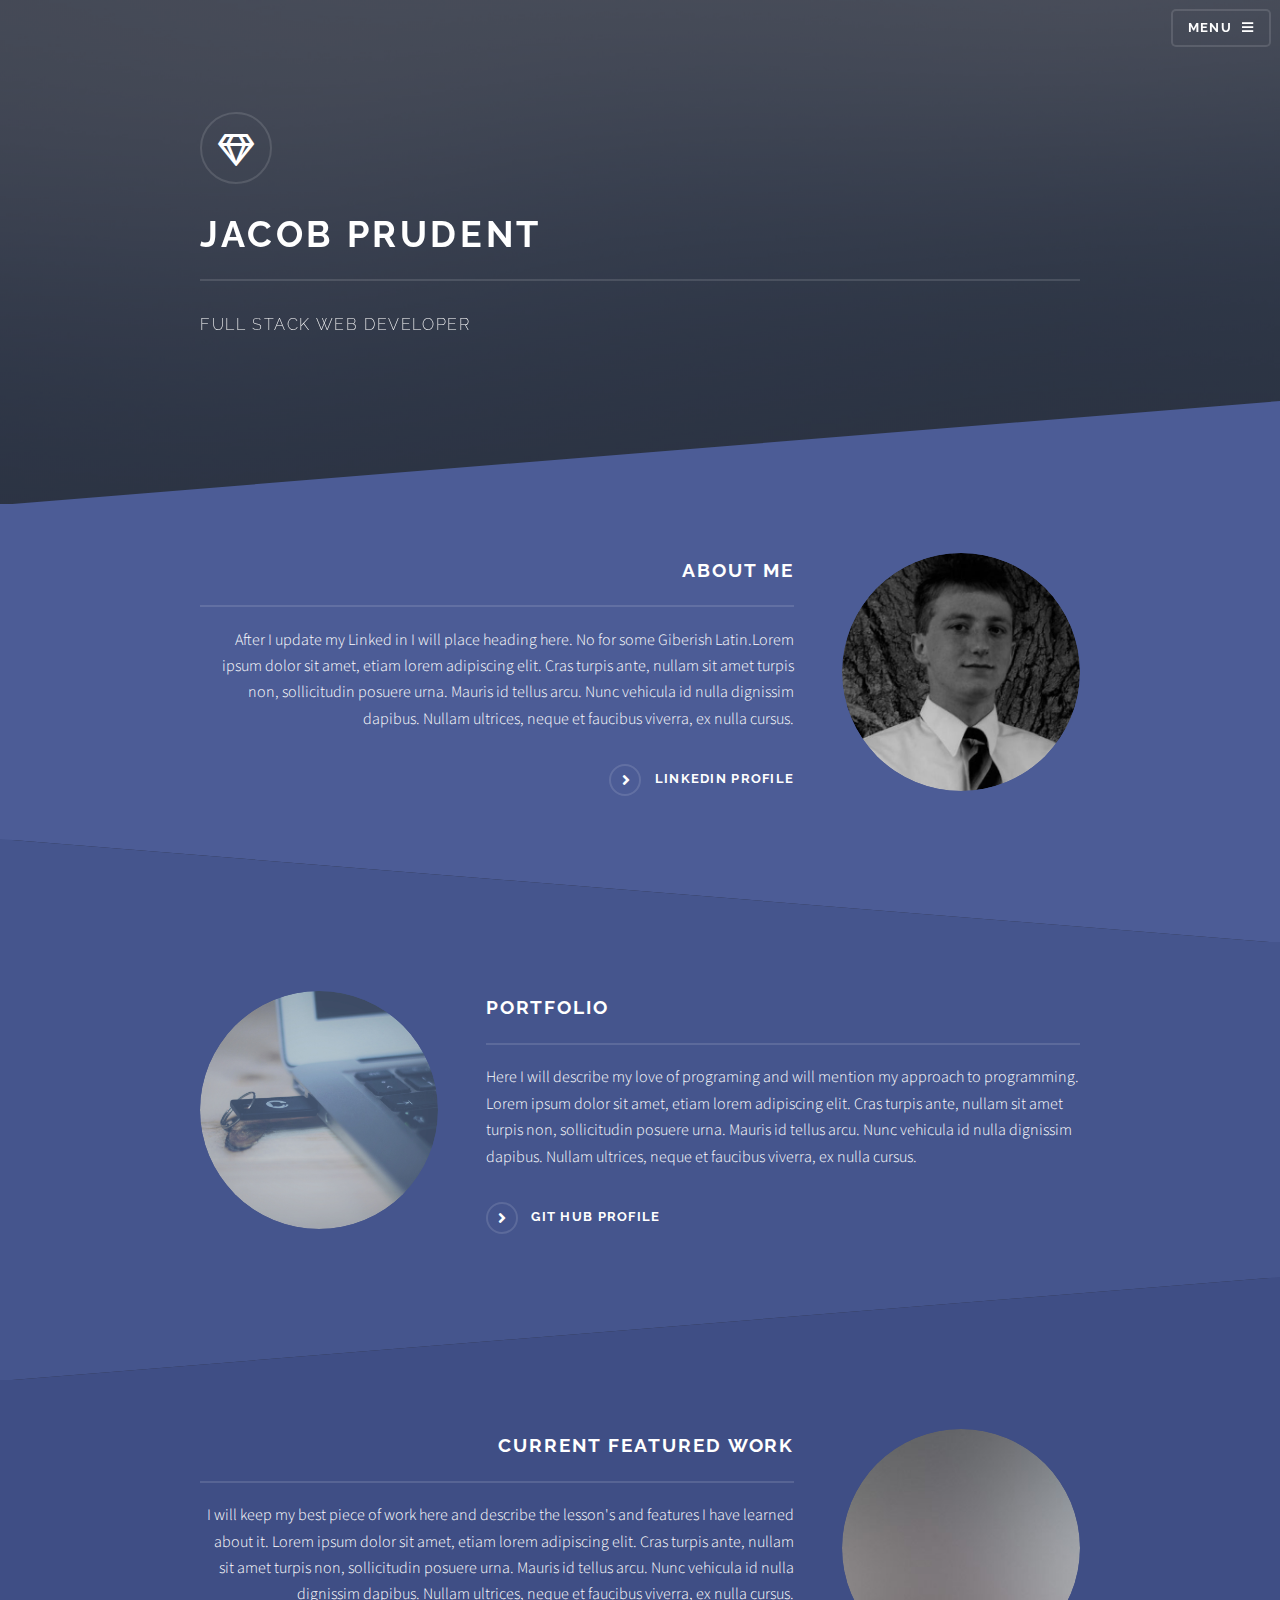
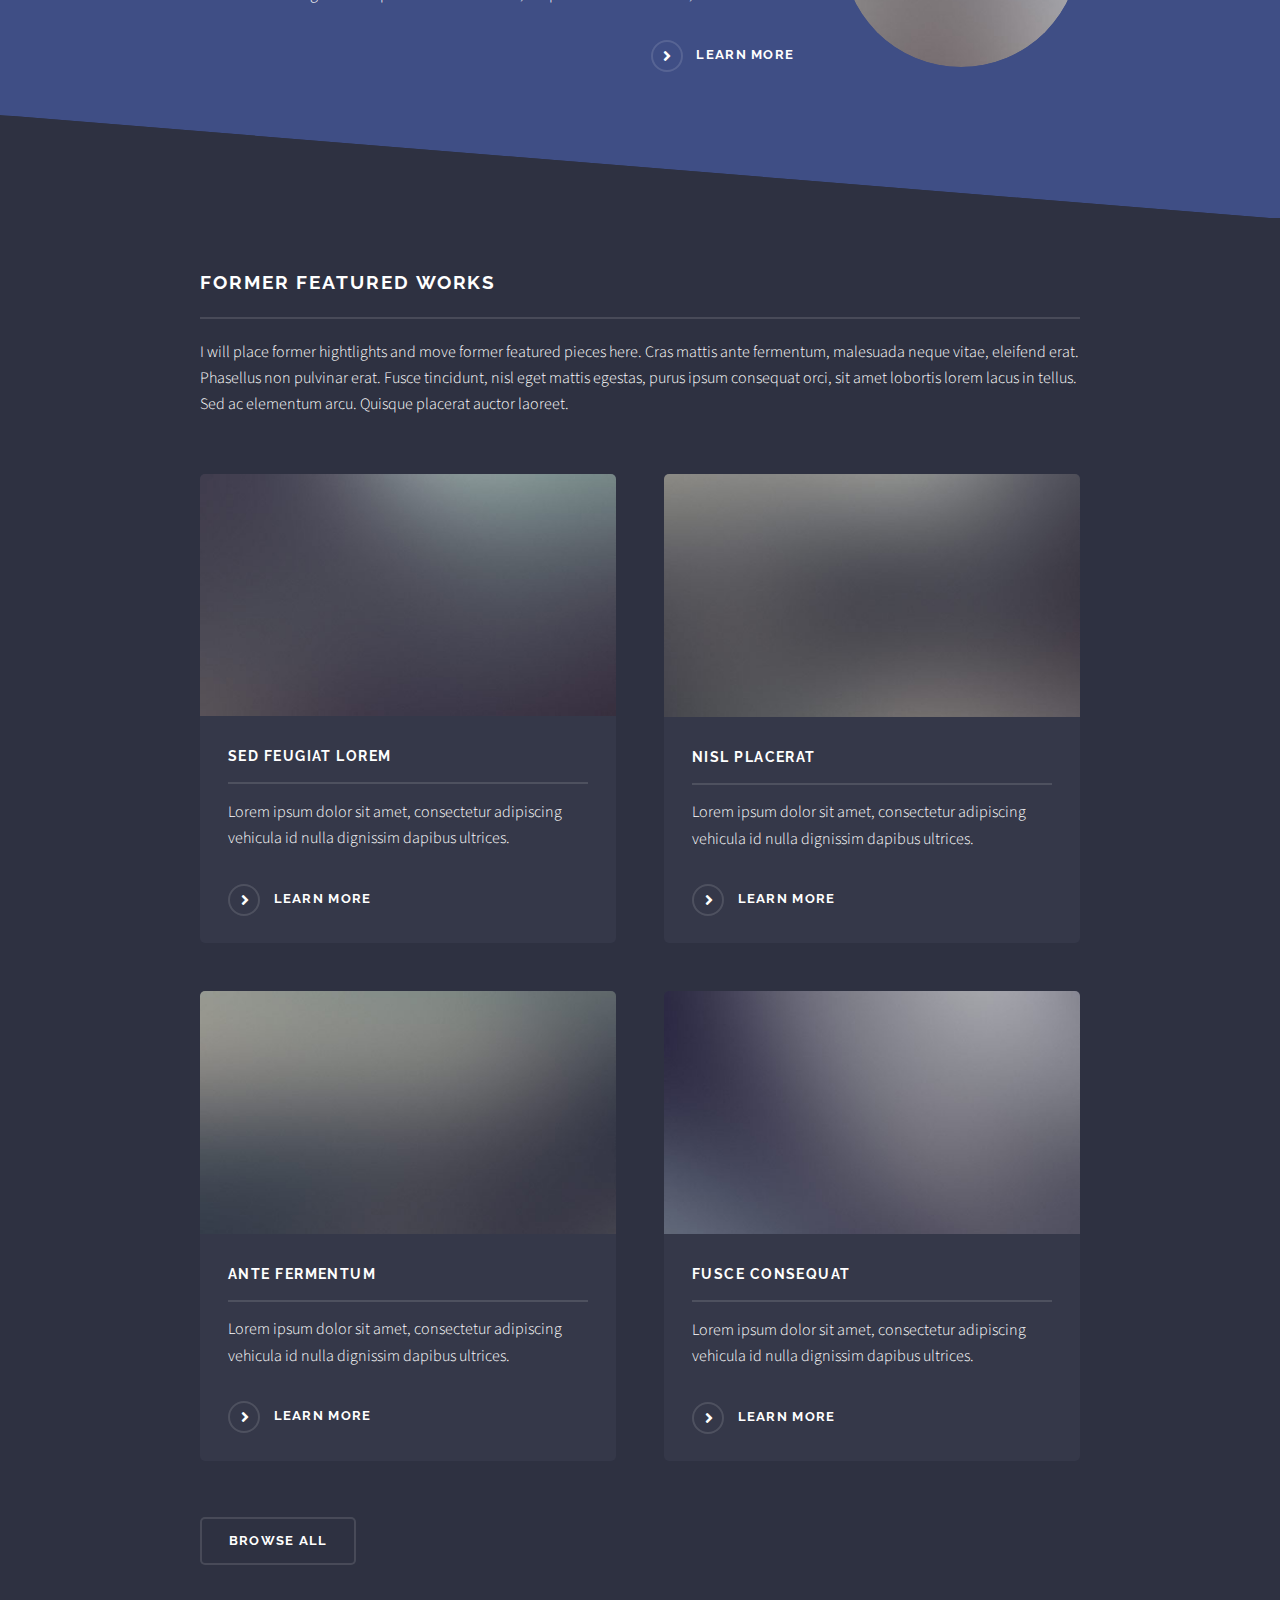
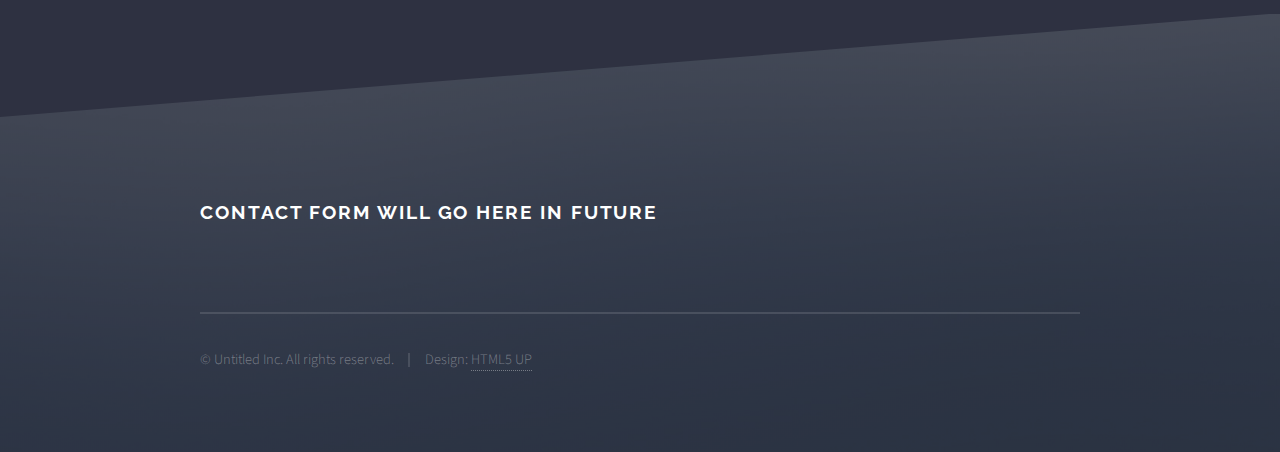
<file: index.html>
<!DOCTYPE HTML>
<!--
	Solid State by HTML5 UP
	html5up.net | @ajlkn
	Free for personal and commercial use under the CCA 3.0 license (html5up.net/license)
-->
<html lang="en">
	<head>
		<title>Jacob Prudent's Portfolio</title>
		<meta charset="utf-8" />
		<meta name="viewport" content="width=device-width, initial-scale=1, user-scalable=no" />
		<link rel="stylesheet" href="assets/css/main.css" />
		<noscript><link rel="stylesheet" href="assets/css/noscript.css" /></noscript>
	</head>
	<body class="is-preload">

		<!-- Page Wrapper -->
			<div id="page-wrapper">

				<!-- Header -->
					<header id="header" class="alt">
						<h1><a href="index.html">Web Developer</a></h1>
						<nav>
							<a href="#menu">Menu</a>
						</nav>
					</header>

				<!-- Menu -->
					<nav id="menu">
						<div class="inner">
							<h2>Menu</h2>
							<ul class="links">
								<li><a href="index.html">Home</a></li>
								 <li><a href="generic.html">Generic</a></li>
								 <!--
								<li><a href="elements.html">Elements</a></li>
								<li><a href="#">Log In</a></li>
								<li><a href="#">Sign Up</a></li> -->
								<l1><a href="#"> More Comming soon! </a></l1>
							</ul>
							<a href="#" class="close">Close</a>
						</div>
					</nav>

				<!-- Banner -->
					<section id="banner">
						<div class="inner">
							<div class="logo"><span class="icon fa-gem"></span></div>
							<h2>Jacob Prudent</h2>
							<p>Full Stack Web Developer <a href="# "> </a></p>
						</div>
					</section>

				<!-- Wrapper -->
					<section id="wrapper">

						<!-- One -->
							<section id="one" class="wrapper spotlight style1">
								<div class="inner">
									<a href="#" class="image"><img src="images/Linked_in_Photo.jpg" alt="Jacob Prudent Photo" /></a>
									<div class="content">
										<h2 class="major">About Me</h2>
										<p> After I update my Linked in I will place heading here. No for some Giberish Latin.Lorem ipsum dolor sit amet, etiam lorem adipiscing elit. Cras turpis ante, nullam sit amet turpis non, sollicitudin posuere urna. Mauris id tellus arcu. Nunc vehicula id nulla dignissim dapibus. Nullam ultrices, neque et faucibus viverra, ex nulla cursus.</p>
										<a href="http://www.linkedin.com/in/jacob-prudent-a043a389" class="special">LinkedIn Profile</a>
									</div>
								</div>
							</section>

						<!-- Two -->
							<section id="two" class="wrapper alt spotlight style2">
								<div class="inner">
									<a href="#" class="image"><img src="images/githubphoto.jpg" alt="Github photo" /></a>
									<div class="content">
										<h2 class="major">Portfolio</h2>
										<p> Here I will describe my love of programing and will mention my approach to programming. Lorem ipsum dolor sit amet, etiam lorem adipiscing elit. Cras turpis ante, nullam sit amet turpis non, sollicitudin posuere urna. Mauris id tellus arcu. Nunc vehicula id nulla dignissim dapibus. Nullam ultrices, neque et faucibus viverra, ex nulla cursus.</p>
										<a href="#" class="special">Git Hub Profile</a>
									</div>
								</div>
							</section>

						<!-- Three -->
							<section id="three" class="wrapper spotlight style3">
								<div class="inner">
									<a href="#" class="image"><img src="images/pic03.jpg" alt="" /></a>
									<div class="content">
										<h2 class="major">Current Featured Work</h2>
										<p>I will keep my best piece of work here and describe the lesson's and features I have learned about it. Lorem ipsum dolor sit amet, etiam lorem adipiscing elit. Cras turpis ante, nullam sit amet turpis non, sollicitudin posuere urna. Mauris id tellus arcu. Nunc vehicula id nulla dignissim dapibus. Nullam ultrices, neque et faucibus viverra, ex nulla cursus.</p>
										<a href="#" class="special">Learn more</a>
									</div>
								</div>
							</section>

						<!-- Four -->
							<section id="four" class="wrapper alt style1">
								<div class="inner">
									<h2 class="major">Former Featured Works</h2>
									<p> I will place former hightlights and move former featured pieces here. Cras mattis ante fermentum, malesuada neque vitae, eleifend erat. Phasellus non pulvinar erat. Fusce tincidunt, nisl eget mattis egestas, purus ipsum consequat orci, sit amet lobortis lorem lacus in tellus. Sed ac elementum arcu. Quisque placerat auctor laoreet.</p>
									<section class="features">
										<article>
											<a href="#" class="image"><img src="images/pic04.jpg" alt="" /></a>
											<h3 class="major">Sed feugiat lorem</h3>
											<p>Lorem ipsum dolor sit amet, consectetur adipiscing vehicula id nulla dignissim dapibus ultrices.</p>
											<a href="#" class="special">Learn more</a>
										</article>
										<article>
											<a href="#" class="image"><img src="images/pic05.jpg" alt="" /></a>
											<h3 class="major">Nisl placerat</h3>
											<p>Lorem ipsum dolor sit amet, consectetur adipiscing vehicula id nulla dignissim dapibus ultrices.</p>
											<a href="#" class="special">Learn more</a>
										</article>
										<article>
											<a href="#" class="image"><img src="images/pic06.jpg" alt="" /></a>
											<h3 class="major">Ante fermentum</h3>
											<p>Lorem ipsum dolor sit amet, consectetur adipiscing vehicula id nulla dignissim dapibus ultrices.</p>
											<a href="#" class="special">Learn more</a>
										</article>
										<article>
											<a href="#" class="image"><img src="images/pic07.jpg" alt="" /></a>
											<h3 class="major">Fusce consequat</h3>
											<p>Lorem ipsum dolor sit amet, consectetur adipiscing vehicula id nulla dignissim dapibus ultrices.</p>
											<a href="#" class="special">Learn more</a>
										</article>
									</section>
									<ul class="actions">
										<li><a href="#" class="button">Browse All</a></li>
									</ul>
								</div>
							</section>

					</section>

				<!-- Footer -->
					<section id="footer">
						<div class="inner">
							<h2>Contact Form will go here in Future</h2>
							<!--
							<h2 class="major">Get in touch</h2>
							<p>Cras mattis ante fermentum, malesuada neque vitae, eleifend erat. Phasellus non pulvinar erat. Fusce tincidunt, nisl eget mattis egestas, purus ipsum consequat orci, sit amet lobortis lorem lacus in tellus. Sed ac elementum arcu. Quisque placerat auctor laoreet.</p>
							<form method="post" action="#">
								<div class="fields">
									<div class="field">
										<label for="name">Name</label>
										<input type="text" name="name" id="name" />
									</div>
									<div class="field">
										<label for="email">Email</label>
										<input type="email" name="email" id="email" />
									</div>
									<div class="field">
										<label for="message">Message</label>
										<textarea name="message" id="message" rows="4"></textarea>
									</div>
								</div>
								<ul class="actions">
									<li><input type="submit" value="Send Message" /></li>
								</ul>
							</form>
							<ul class="contact">
								<li class="icon solid fa-home">
									Untitled Inc<br />
									1234 Somewhere Road Suite #2894<br />
									Nashville, TN 00000-0000
								</li>
								<li class="icon solid fa-phone">(000) 000-0000</li>
								<li class="icon solid fa-envelope"><a href="#">information@untitled.tld</a></li>
								<li class="icon brands fa-twitter"><a href="#">twitter.com/untitled-tld</a></li>
								<li class="icon brands fa-facebook-f"><a href="#">facebook.com/untitled-tld</a></li>
								<li class="icon brands fa-instagram"><a href="#">instagram.com/untitled-tld</a></li>
							</ul>
							-->
							<ul class="copyright">
								<li>&copy; Untitled Inc. All rights reserved.</li><li>Design: <a href="http://html5up.net">HTML5 UP</a></li>
							</ul>
						</div>
					</section>

			</div>

		<!-- Scripts -->
			<script src="assets/js/jquery.min.js"></script>
			<script src="assets/js/jquery.scrollex.min.js"></script>
			<script src="assets/js/browser.min.js"></script>
			<script src="assets/js/breakpoints.min.js"></script>
			<script src="assets/js/util.js"></script>
			<script src="assets/js/main.js"></script>

	</body>
</html>
</file>
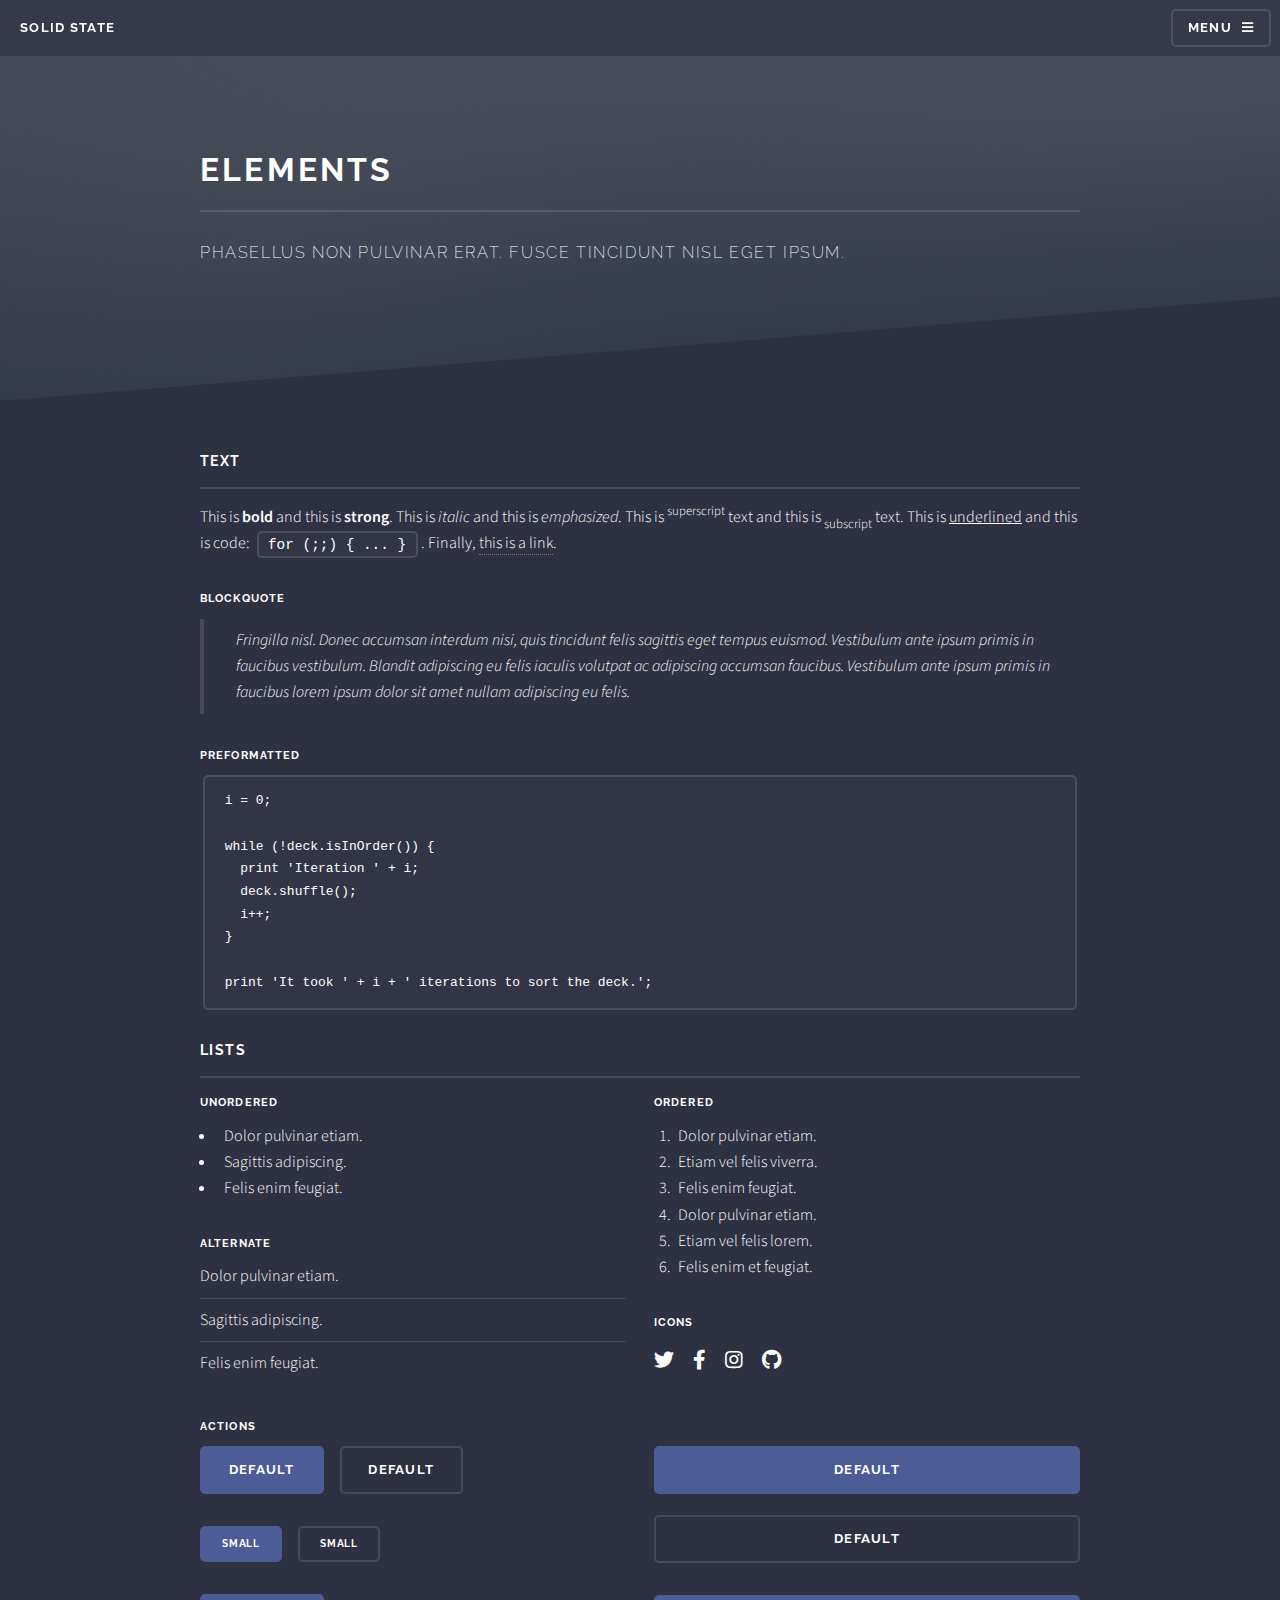
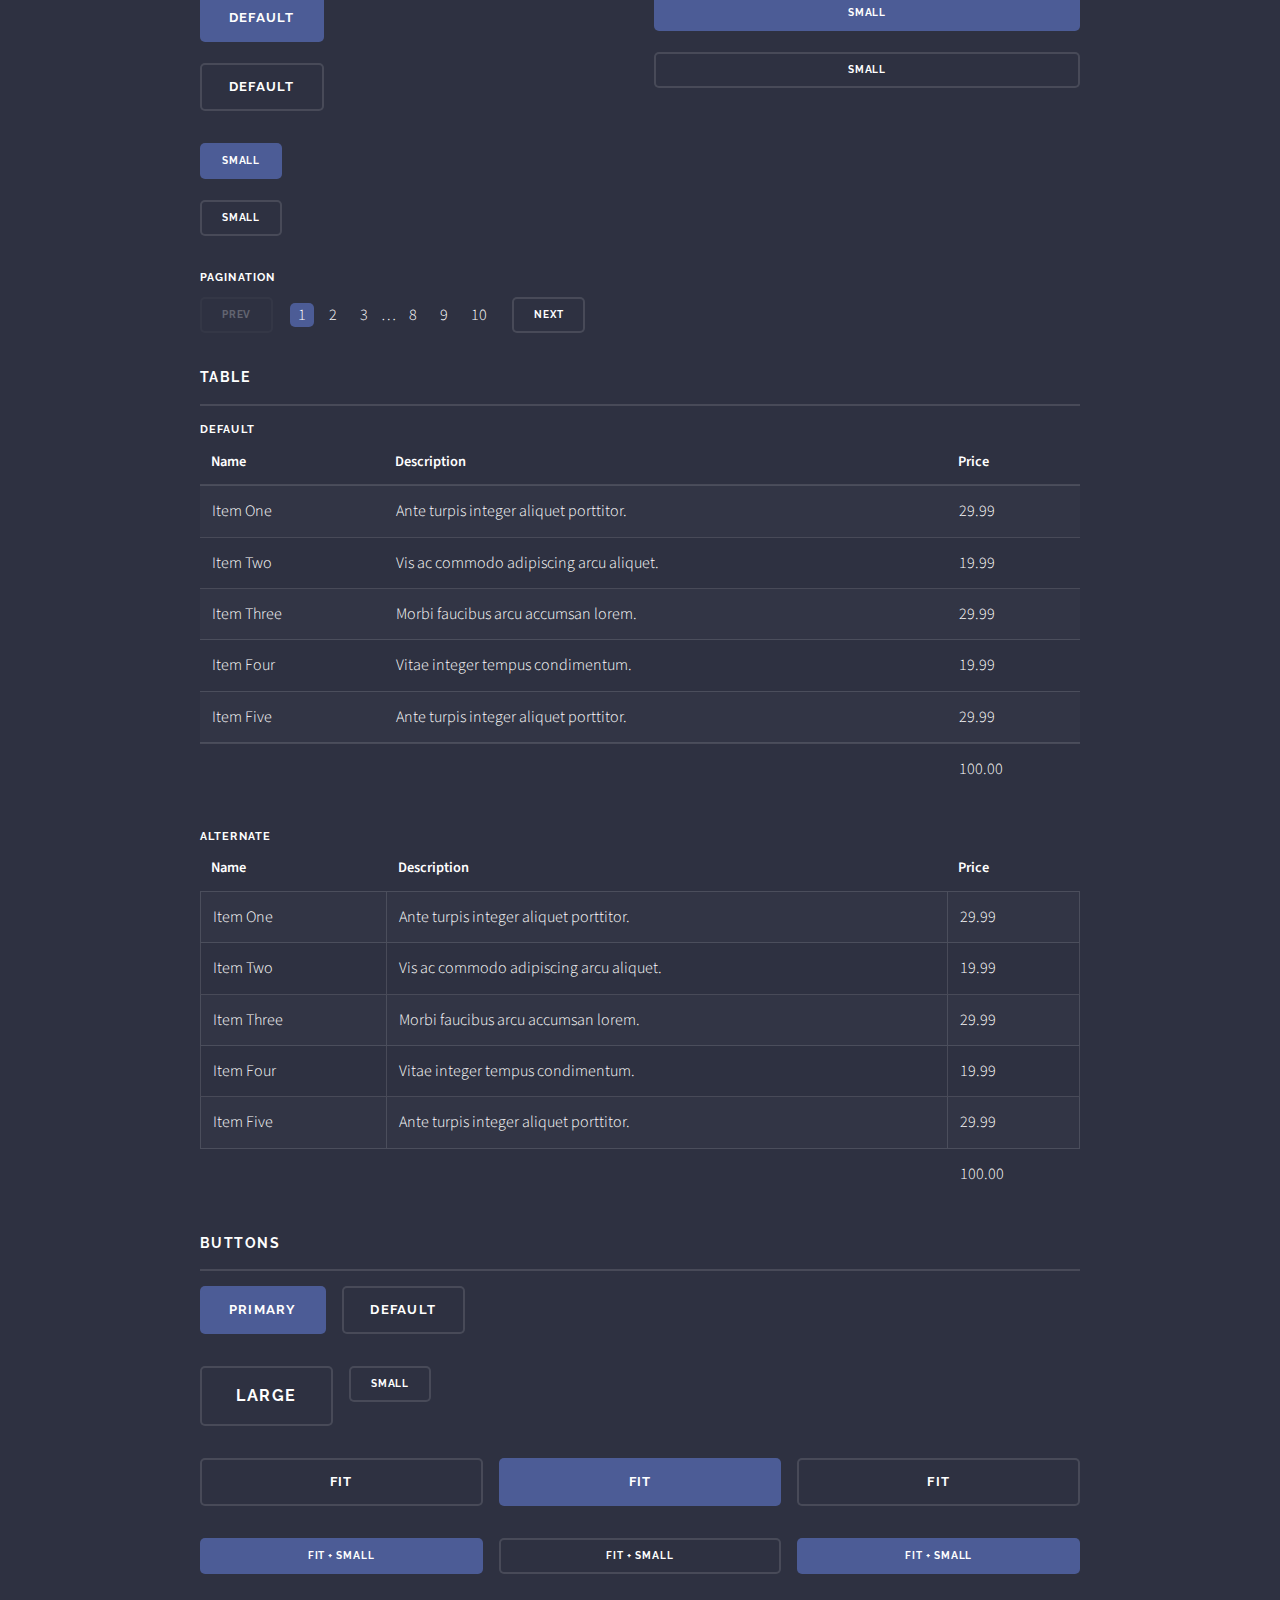
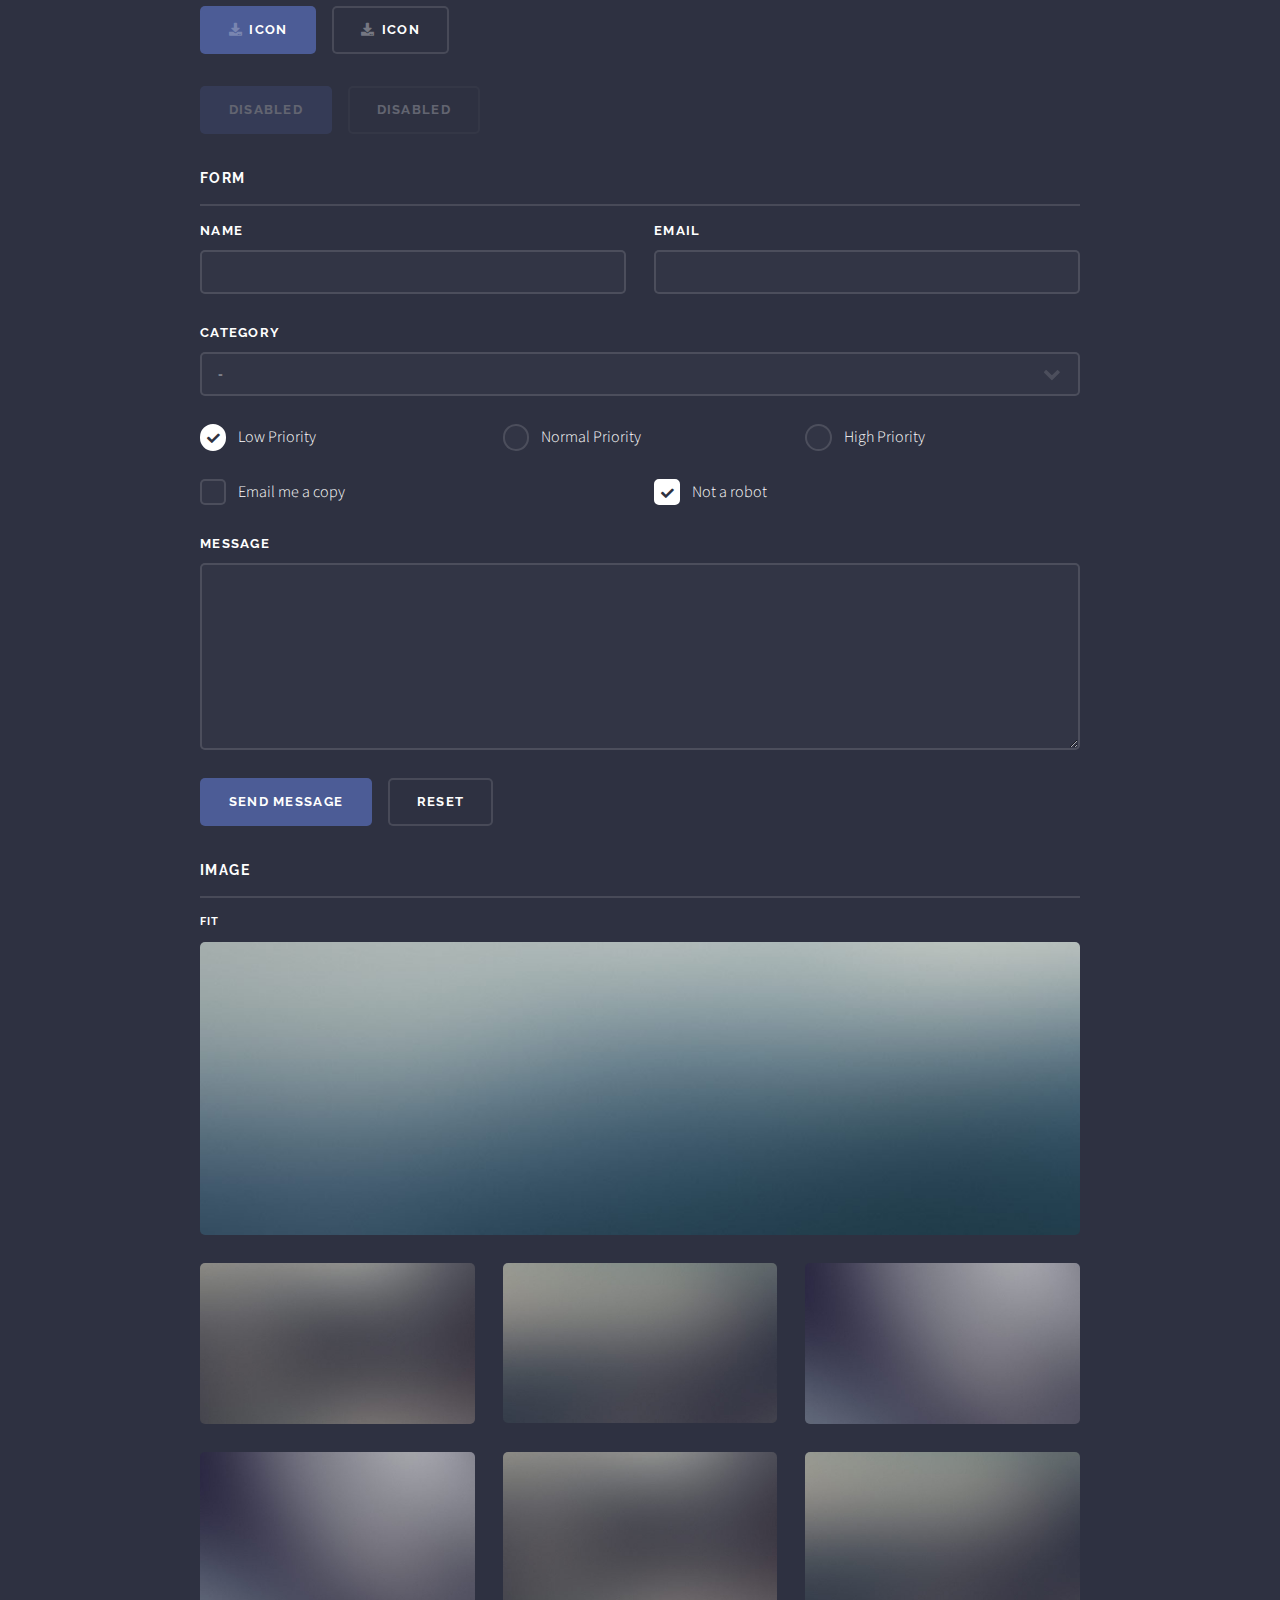
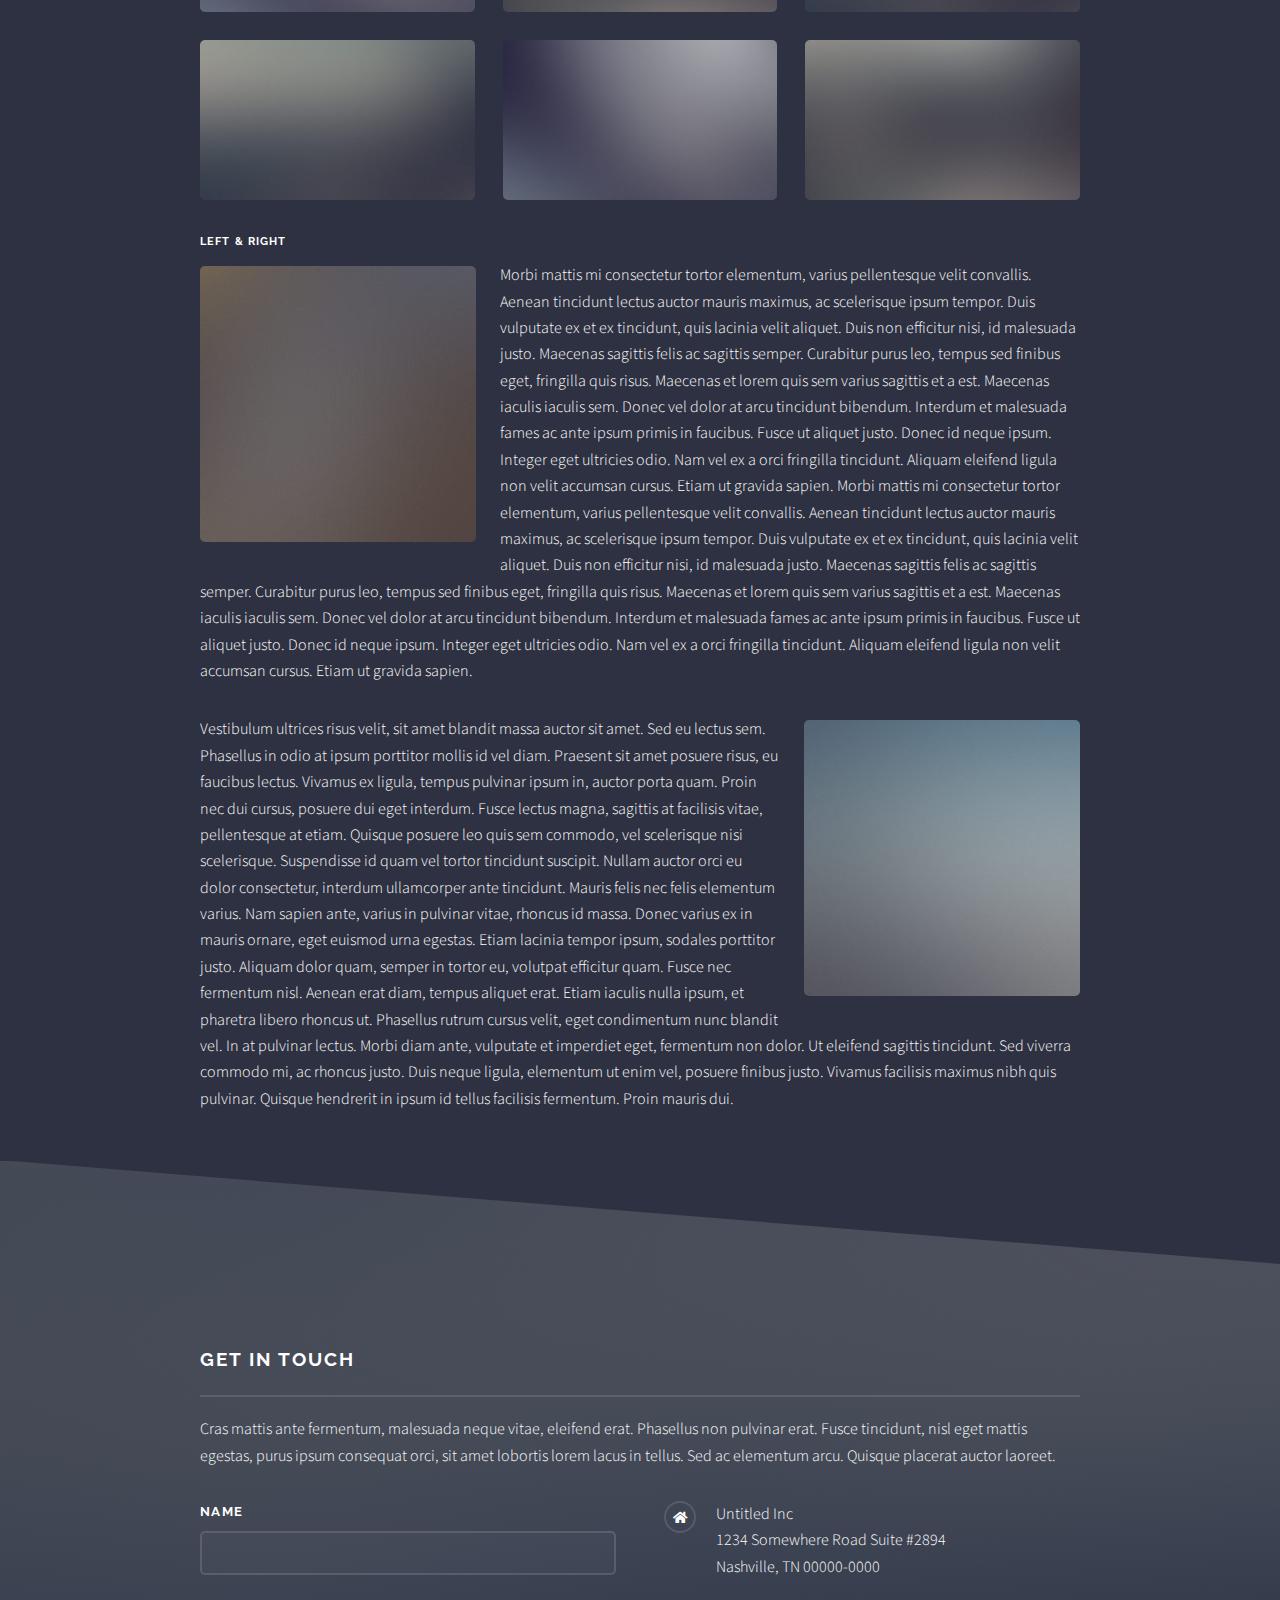
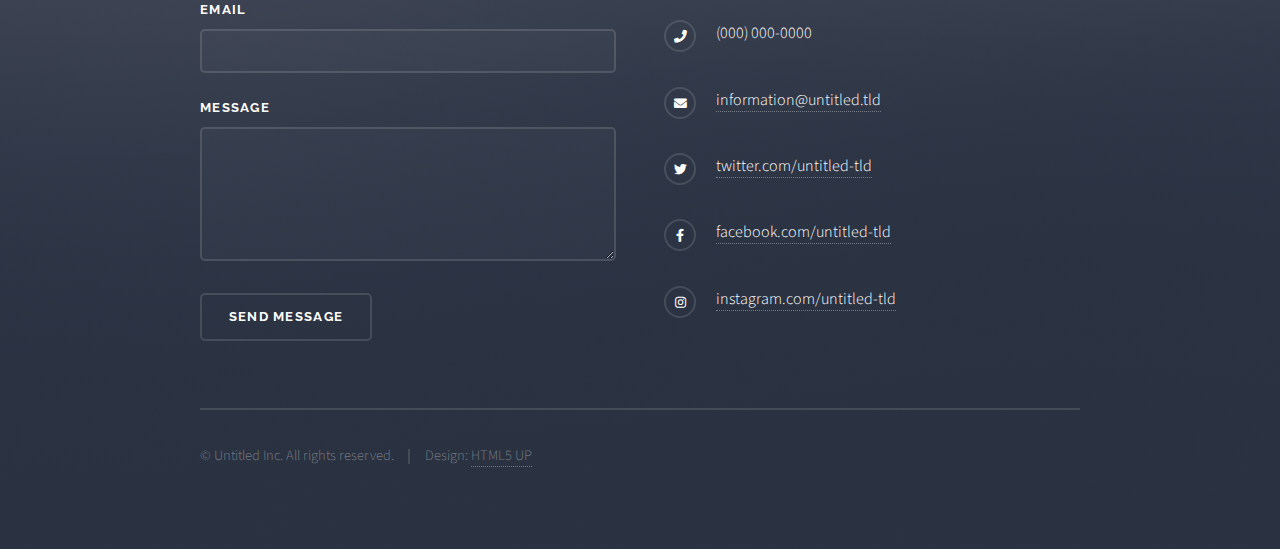
<file: elements.html>
<!DOCTYPE HTML>
<!--
	Solid State by HTML5 UP
	html5up.net | @ajlkn
	Free for personal and commercial use under the CCA 3.0 license (html5up.net/license)
-->
<html>
	<head>
		<title>Elements - Solid State by HTML5 UP</title>
		<meta charset="utf-8" />
		<meta name="viewport" content="width=device-width, initial-scale=1, user-scalable=no" />
		<link rel="stylesheet" href="assets/css/main.css" />
		<noscript><link rel="stylesheet" href="assets/css/noscript.css" /></noscript>
	</head>
	<body class="is-preload">

		<!-- Page Wrapper -->
			<div id="page-wrapper">

				<!-- Header -->
					<header id="header">
						<h1><a href="index.html">Solid State</a></h1>
						<nav>
							<a href="#menu">Menu</a>
						</nav>
					</header>

				<!-- Menu -->
					<nav id="menu">
						<div class="inner">
							<h2>Menu</h2>
							<ul class="links">
								<li><a href="index.html">Home</a></li>
								<li><a href="generic.html">Generic</a></li>
								<li><a href="elements.html">Elements</a></li>
								<li><a href="#">Log In</a></li>
								<li><a href="#">Sign Up</a></li>
							</ul>
							<a href="#" class="close">Close</a>
						</div>
					</nav>

				<!-- Wrapper -->
					<section id="wrapper">
						<header>
							<div class="inner">
								<h2>Elements</h2>
								<p>Phasellus non pulvinar erat. Fusce tincidunt nisl eget ipsum.</p>
							</div>
						</header>

						<!-- Content -->
							<div class="wrapper">
								<div class="inner">

									<section>
										<h3 class="major">Text</h3>
										<p>This is <b>bold</b> and this is <strong>strong</strong>. This is <i>italic</i> and this is <em>emphasized</em>.
										This is <sup>superscript</sup> text and this is <sub>subscript</sub> text.
										This is <u>underlined</u> and this is code: <code>for (;;) { ... }</code>. Finally, <a href="#">this is a link</a>.</p>
										<h4>Blockquote</h4>
										<blockquote>Fringilla nisl. Donec accumsan interdum nisi, quis tincidunt felis sagittis eget tempus euismod. Vestibulum ante ipsum primis in faucibus vestibulum. Blandit adipiscing eu felis iaculis volutpat ac adipiscing accumsan faucibus. Vestibulum ante ipsum primis in faucibus lorem ipsum dolor sit amet nullam adipiscing eu felis.</blockquote>
										<h4>Preformatted</h4>
										<pre><code>i = 0;

while (!deck.isInOrder()) {
  print 'Iteration ' + i;
  deck.shuffle();
  i++;
}

print 'It took ' + i + ' iterations to sort the deck.';</code></pre>
									</section>

									<section>
										<h3 class="major">Lists</h3>
										<div class="row">
											<div class="col-6 col-12-medium">
												<h4>Unordered</h4>
												<ul>
													<li>Dolor pulvinar etiam.</li>
													<li>Sagittis adipiscing.</li>
													<li>Felis enim feugiat.</li>
												</ul>
												<h4>Alternate</h4>
												<ul class="alt">
													<li>Dolor pulvinar etiam.</li>
													<li>Sagittis adipiscing.</li>
													<li>Felis enim feugiat.</li>
												</ul>
											</div>
											<div class="col-6 col-12-medium">
												<h4>Ordered</h4>
												<ol>
													<li>Dolor pulvinar etiam.</li>
													<li>Etiam vel felis viverra.</li>
													<li>Felis enim feugiat.</li>
													<li>Dolor pulvinar etiam.</li>
													<li>Etiam vel felis lorem.</li>
													<li>Felis enim et feugiat.</li>
												</ol>
												<h4>Icons</h4>
												<ul class="icons">
													<li><a href="#" class="icon brands fa-twitter"><span class="label">Twitter</span></a></li>
													<li><a href="#" class="icon brands fa-facebook-f"><span class="label">Facebook</span></a></li>
													<li><a href="#" class="icon brands fa-instagram"><span class="label">Instagram</span></a></li>
													<li><a href="#" class="icon brands fa-github"><span class="label">Github</span></a></li>
												</ul>
											</div>
										</div>
										<h4>Actions</h4>
										<div class="row">
											<div class="col-6 col-12-medium">
												<ul class="actions">
													<li><a href="#" class="button primary">Default</a></li>
													<li><a href="#" class="button">Default</a></li>
												</ul>
												<ul class="actions small">
													<li><a href="#" class="button primary small">Small</a></li>
													<li><a href="#" class="button small">Small</a></li>
												</ul>
												<ul class="actions stacked">
													<li><a href="#" class="button primary">Default</a></li>
													<li><a href="#" class="button">Default</a></li>
												</ul>
												<ul class="actions stacked small">
													<li><a href="#" class="button primary small">Small</a></li>
													<li><a href="#" class="button small">Small</a></li>
												</ul>
											</div>
											<div class="col-6 col-12-medium">
												<ul class="actions stacked">
													<li><a href="#" class="button primary fit">Default</a></li>
													<li><a href="#" class="button fit">Default</a></li>
												</ul>
												<ul class="actions stacked small">
													<li><a href="#" class="button primary small fit">Small</a></li>
													<li><a href="#" class="button small fit">Small</a></li>
												</ul>
											</div>
										</div>
										<h4>Pagination</h4>
										<ul class="pagination">
											<li><span class="button small disabled">Prev</span></li>
											<li><a href="#" class="page active">1</a></li>
											<li><a href="#" class="page">2</a></li>
											<li><a href="#" class="page">3</a></li>
											<li><span>&hellip;</span></li>
											<li><a href="#" class="page">8</a></li>
											<li><a href="#" class="page">9</a></li>
											<li><a href="#" class="page">10</a></li>
											<li><a href="#" class="button small">Next</a></li>
										</ul>
									</section>

									<section>
										<h3 class="major">Table</h3>
										<h4>Default</h4>
										<div class="table-wrapper">
											<table>
												<thead>
													<tr>
														<th>Name</th>
														<th>Description</th>
														<th>Price</th>
													</tr>
												</thead>
												<tbody>
													<tr>
														<td>Item One</td>
														<td>Ante turpis integer aliquet porttitor.</td>
														<td>29.99</td>
													</tr>
													<tr>
														<td>Item Two</td>
														<td>Vis ac commodo adipiscing arcu aliquet.</td>
														<td>19.99</td>
													</tr>
													<tr>
														<td>Item Three</td>
														<td> Morbi faucibus arcu accumsan lorem.</td>
														<td>29.99</td>
													</tr>
													<tr>
														<td>Item Four</td>
														<td>Vitae integer tempus condimentum.</td>
														<td>19.99</td>
													</tr>
													<tr>
														<td>Item Five</td>
														<td>Ante turpis integer aliquet porttitor.</td>
														<td>29.99</td>
													</tr>
												</tbody>
												<tfoot>
													<tr>
														<td colspan="2"></td>
														<td>100.00</td>
													</tr>
												</tfoot>
											</table>
										</div>

										<h4>Alternate</h4>
										<div class="table-wrapper">
											<table class="alt">
												<thead>
													<tr>
														<th>Name</th>
														<th>Description</th>
														<th>Price</th>
													</tr>
												</thead>
												<tbody>
													<tr>
														<td>Item One</td>
														<td>Ante turpis integer aliquet porttitor.</td>
														<td>29.99</td>
													</tr>
													<tr>
														<td>Item Two</td>
														<td>Vis ac commodo adipiscing arcu aliquet.</td>
														<td>19.99</td>
													</tr>
													<tr>
														<td>Item Three</td>
														<td> Morbi faucibus arcu accumsan lorem.</td>
														<td>29.99</td>
													</tr>
													<tr>
														<td>Item Four</td>
														<td>Vitae integer tempus condimentum.</td>
														<td>19.99</td>
													</tr>
													<tr>
														<td>Item Five</td>
														<td>Ante turpis integer aliquet porttitor.</td>
														<td>29.99</td>
													</tr>
												</tbody>
												<tfoot>
													<tr>
														<td colspan="2"></td>
														<td>100.00</td>
													</tr>
												</tfoot>
											</table>
										</div>
									</section>

									<section>
										<h3 class="major">Buttons</h3>
										<ul class="actions">
											<li><a href="#" class="button primary">Primary</a></li>
											<li><a href="#" class="button">Default</a></li>
										</ul>
										<ul class="actions">
											<li><a href="#" class="button large">Large</a></li>
											<li><a href="#" class="button small">Small</a></li>
										</ul>
										<ul class="actions fit">
											<li><a href="#" class="button fit">Fit</a></li>
											<li><a href="#" class="button primary fit">Fit</a></li>
											<li><a href="#" class="button fit">Fit</a></li>
										</ul>
										<ul class="actions fit small">
											<li><a href="#" class="button primary fit small">Fit + Small</a></li>
											<li><a href="#" class="button fit small">Fit + Small</a></li>
											<li><a href="#" class="button primary fit small">Fit + Small</a></li>
										</ul>
										<ul class="actions">
											<li><a href="#" class="button primary icon solid fa-download">Icon</a></li>
											<li><a href="#" class="button icon solid fa-download">Icon</a></li>
										</ul>
										<ul class="actions">
											<li><span class="button primary disabled">Disabled</span></li>
											<li><span class="button disabled">Disabled</span></li>
										</ul>
									</section>

									<section>
										<h3 class="major">Form</h3>
										<form method="post" action="#">
											<div class="row gtr-uniform">
												<div class="col-6 col-12-xsmall">
													<label for="demo-name">Name</label>
													<input type="text" name="demo-name" id="demo-name" value="" />
												</div>
												<div class="col-6 col-12-xsmall">
													<label for="demo-email">Email</label>
													<input type="email" name="demo-email" id="demo-email" value="" />
												</div>
												<div class="col-12">
													<label for="demo-category">Category</label>
													<select name="demo-category" id="demo-category">
														<option value="">-</option>
														<option value="1">Manufacturing</option>
														<option value="1">Shipping</option>
														<option value="1">Administration</option>
														<option value="1">Human Resources</option>
													</select>
												</div>
												<div class="col-4 col-12-small">
													<input type="radio" id="demo-priority-low" name="demo-priority" checked>
													<label for="demo-priority-low">Low Priority</label>
												</div>
												<div class="col-4 col-12-small">
													<input type="radio" id="demo-priority-normal" name="demo-priority">
													<label for="demo-priority-normal">Normal Priority</label>
												</div>
												<div class="col-4 col-12-small">
													<input type="radio" id="demo-priority-high" name="demo-priority">
													<label for="demo-priority-high">High Priority</label>
												</div>
												<div class="col-6 col-12-small">
													<input type="checkbox" id="demo-copy" name="demo-copy">
													<label for="demo-copy">Email me a copy</label>
												</div>
												<div class="col-6 col-12-small">
													<input type="checkbox" id="demo-human" name="demo-human" checked>
													<label for="demo-human">Not a robot</label>
												</div>
												<div class="col-12">
													<label for="demo-message">Message</label>
													<textarea name="demo-message" id="demo-message" rows="6"></textarea>
												</div>
												<div class="col-12">
													<ul class="actions">
														<li><input type="submit" value="Send Message" class="primary" /></li>
														<li><input type="reset" value="Reset" /></li>
													</ul>
												</div>
											</div>
										</form>
									</section>

									<section>
										<h3 class="major">Image</h3>
										<h4>Fit</h4>
										<div class="box alt">
											<div class="row gtr-uniform">
												<div class="col-12"><span class="image fit"><img src="images/pic08.jpg" alt="" /></span></div>
												<div class="col-4"><span class="image fit"><img src="images/pic05.jpg" alt="" /></span></div>
												<div class="col-4"><span class="image fit"><img src="images/pic06.jpg" alt="" /></span></div>
												<div class="col-4"><span class="image fit"><img src="images/pic07.jpg" alt="" /></span></div>
												<div class="col-4"><span class="image fit"><img src="images/pic07.jpg" alt="" /></span></div>
												<div class="col-4"><span class="image fit"><img src="images/pic05.jpg" alt="" /></span></div>
												<div class="col-4"><span class="image fit"><img src="images/pic06.jpg" alt="" /></span></div>
												<div class="col-4"><span class="image fit"><img src="images/pic06.jpg" alt="" /></span></div>
												<div class="col-4"><span class="image fit"><img src="images/pic07.jpg" alt="" /></span></div>
												<div class="col-4"><span class="image fit"><img src="images/pic05.jpg" alt="" /></span></div>
											</div>
										</div>
										<h4>Left &amp; Right</h4>
										<p><span class="image left"><img src="images/pic01.jpg" alt="" /></span>Morbi mattis mi consectetur tortor elementum, varius pellentesque velit convallis. Aenean tincidunt lectus auctor mauris maximus, ac scelerisque ipsum tempor. Duis vulputate ex et ex tincidunt, quis lacinia velit aliquet. Duis non efficitur nisi, id malesuada justo. Maecenas sagittis felis ac sagittis semper. Curabitur purus leo, tempus sed finibus eget, fringilla quis risus. Maecenas et lorem quis sem varius sagittis et a est. Maecenas iaculis iaculis sem. Donec vel dolor at arcu tincidunt bibendum. Interdum et malesuada fames ac ante ipsum primis in faucibus. Fusce ut aliquet justo. Donec id neque ipsum. Integer eget ultricies odio. Nam vel ex a orci fringilla tincidunt. Aliquam eleifend ligula non velit accumsan cursus. Etiam ut gravida sapien. Morbi mattis mi consectetur tortor elementum, varius pellentesque velit convallis. Aenean tincidunt lectus auctor mauris maximus, ac scelerisque ipsum tempor. Duis vulputate ex et ex tincidunt, quis lacinia velit aliquet. Duis non efficitur nisi, id malesuada justo. Maecenas sagittis felis ac sagittis semper. Curabitur purus leo, tempus sed finibus eget, fringilla quis risus. Maecenas et lorem quis sem varius sagittis et a est. Maecenas iaculis iaculis sem. Donec vel dolor at arcu tincidunt bibendum. Interdum et malesuada fames ac ante ipsum primis in faucibus. Fusce ut aliquet justo. Donec id neque ipsum. Integer eget ultricies odio. Nam vel ex a orci fringilla tincidunt. Aliquam eleifend ligula non velit accumsan cursus. Etiam ut gravida sapien.</p>
										<p><span class="image right"><img src="images/pic02.jpg" alt="" /></span>Vestibulum ultrices risus velit, sit amet blandit massa auctor sit amet. Sed eu lectus sem. Phasellus in odio at ipsum porttitor mollis id vel diam. Praesent sit amet posuere risus, eu faucibus lectus. Vivamus ex ligula, tempus pulvinar ipsum in, auctor porta quam. Proin nec dui cursus, posuere dui eget interdum. Fusce lectus magna, sagittis at facilisis vitae, pellentesque at etiam. Quisque posuere leo quis sem commodo, vel scelerisque nisi scelerisque. Suspendisse id quam vel tortor tincidunt suscipit. Nullam auctor orci eu dolor consectetur, interdum ullamcorper ante tincidunt. Mauris felis nec felis elementum varius. Nam sapien ante, varius in pulvinar vitae, rhoncus id massa. Donec varius ex in mauris ornare, eget euismod urna egestas. Etiam lacinia tempor ipsum, sodales porttitor justo. Aliquam dolor quam, semper in tortor eu, volutpat efficitur quam. Fusce nec fermentum nisl. Aenean erat diam, tempus aliquet erat. Etiam iaculis nulla ipsum, et pharetra libero rhoncus ut. Phasellus rutrum cursus velit, eget condimentum nunc blandit vel. In at pulvinar lectus. Morbi diam ante, vulputate et imperdiet eget, fermentum non dolor. Ut eleifend sagittis tincidunt. Sed viverra commodo mi, ac rhoncus justo. Duis neque ligula, elementum ut enim vel, posuere finibus justo. Vivamus facilisis maximus nibh quis pulvinar. Quisque hendrerit in ipsum id tellus facilisis fermentum. Proin mauris dui.</p>
									</section>

								</div>
							</div>

					</section>

				<!-- Footer -->
					<section id="footer">
						<div class="inner">
							<h2 class="major">Get in touch</h2>
							<p>Cras mattis ante fermentum, malesuada neque vitae, eleifend erat. Phasellus non pulvinar erat. Fusce tincidunt, nisl eget mattis egestas, purus ipsum consequat orci, sit amet lobortis lorem lacus in tellus. Sed ac elementum arcu. Quisque placerat auctor laoreet.</p>
							<form method="post" action="#">
								<div class="fields">
									<div class="field">
										<label for="name">Name</label>
										<input type="text" name="name" id="name" />
									</div>
									<div class="field">
										<label for="email">Email</label>
										<input type="email" name="email" id="email" />
									</div>
									<div class="field">
										<label for="message">Message</label>
										<textarea name="message" id="message" rows="4"></textarea>
									</div>
								</div>
								<ul class="actions">
									<li><input type="submit" value="Send Message" /></li>
								</ul>
							</form>
							<ul class="contact">
								<li class="icon solid fa-home">
									Untitled Inc<br />
									1234 Somewhere Road Suite #2894<br />
									Nashville, TN 00000-0000
								</li>
								<li class="icon solid fa-phone">(000) 000-0000</li>
								<li class="icon solid fa-envelope"><a href="#">information@untitled.tld</a></li>
								<li class="icon brands fa-twitter"><a href="#">twitter.com/untitled-tld</a></li>
								<li class="icon brands fa-facebook-f"><a href="#">facebook.com/untitled-tld</a></li>
								<li class="icon brands fa-instagram"><a href="#">instagram.com/untitled-tld</a></li>
							</ul>
							<ul class="copyright">
								<li>&copy; Untitled Inc. All rights reserved.</li><li>Design: <a href="http://html5up.net">HTML5 UP</a></li>
							</ul>
						</div>
					</section>

			</div>

		<!-- Scripts -->
			<script src="assets/js/jquery.min.js"></script>
			<script src="assets/js/jquery.scrollex.min.js"></script>
			<script src="assets/js/browser.min.js"></script>
			<script src="assets/js/breakpoints.min.js"></script>
			<script src="assets/js/util.js"></script>
			<script src="assets/js/main.js"></script>

	</body>
</html>
</file>
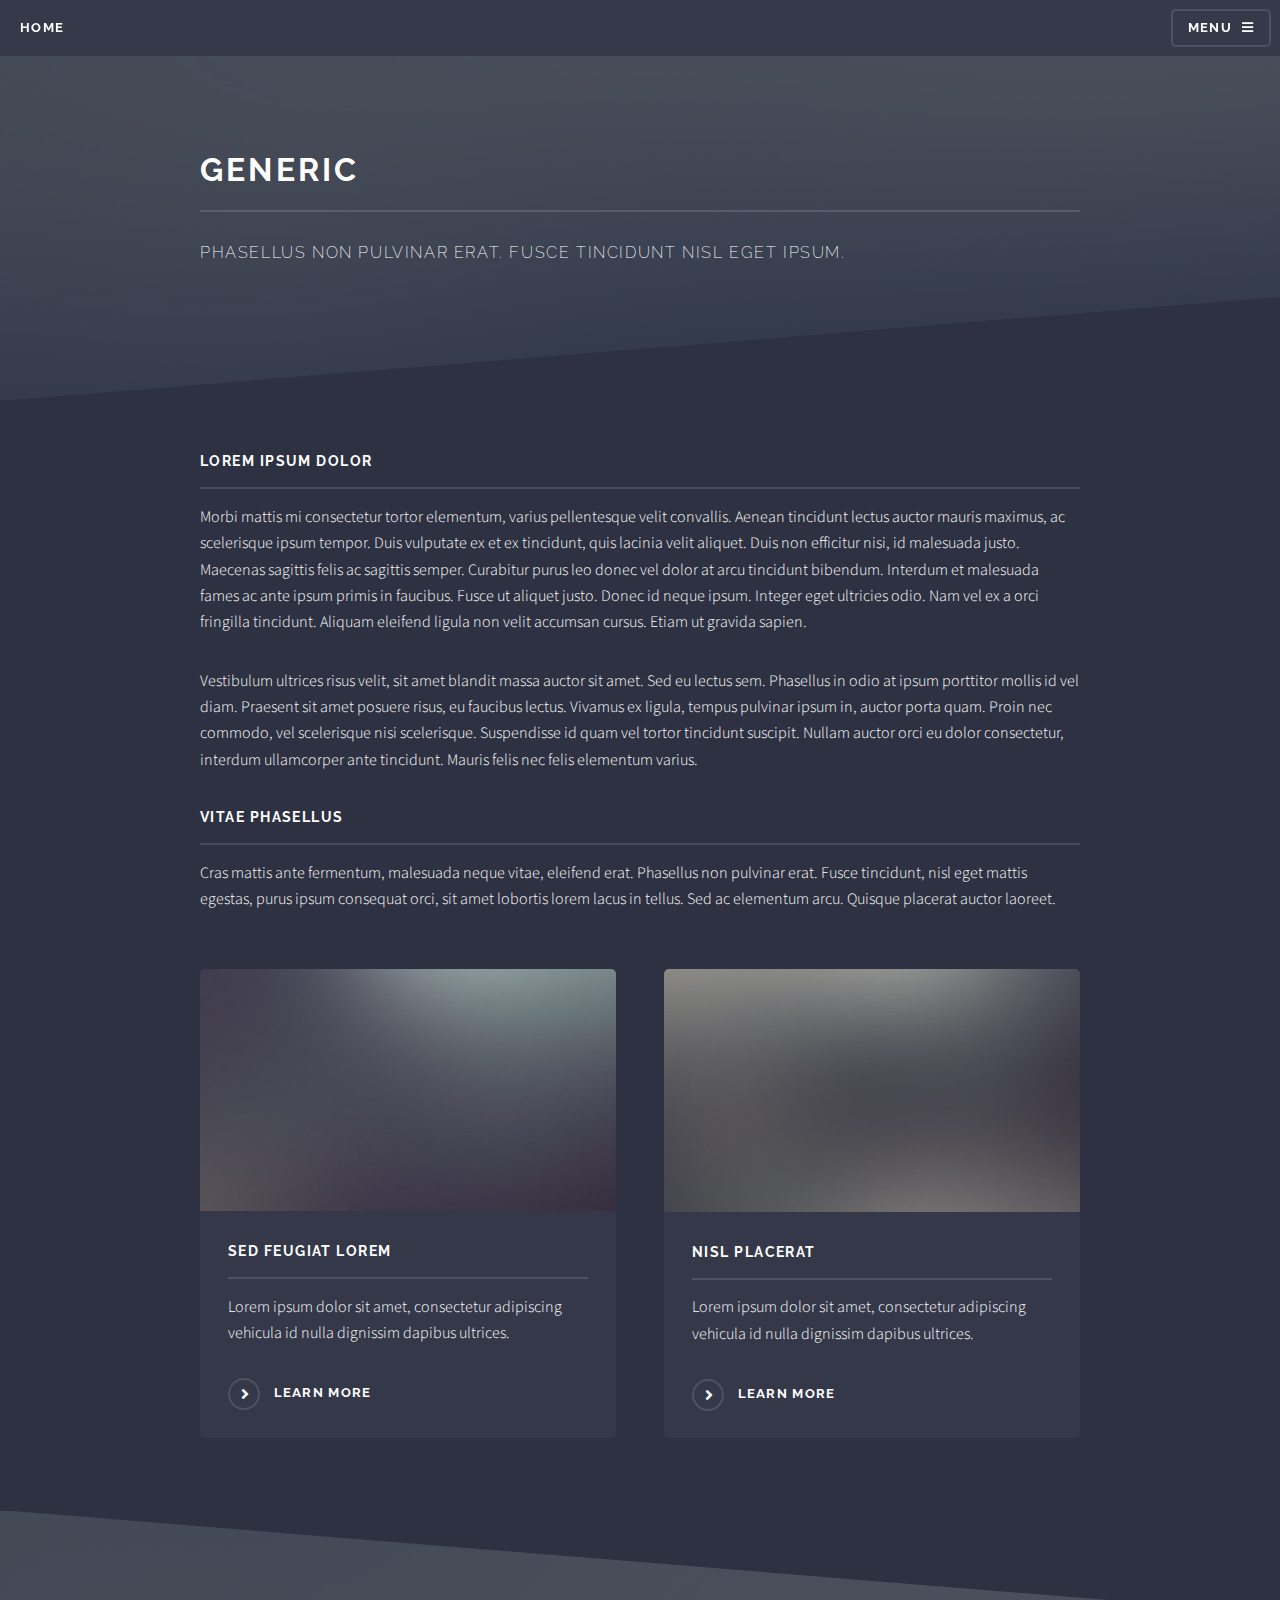
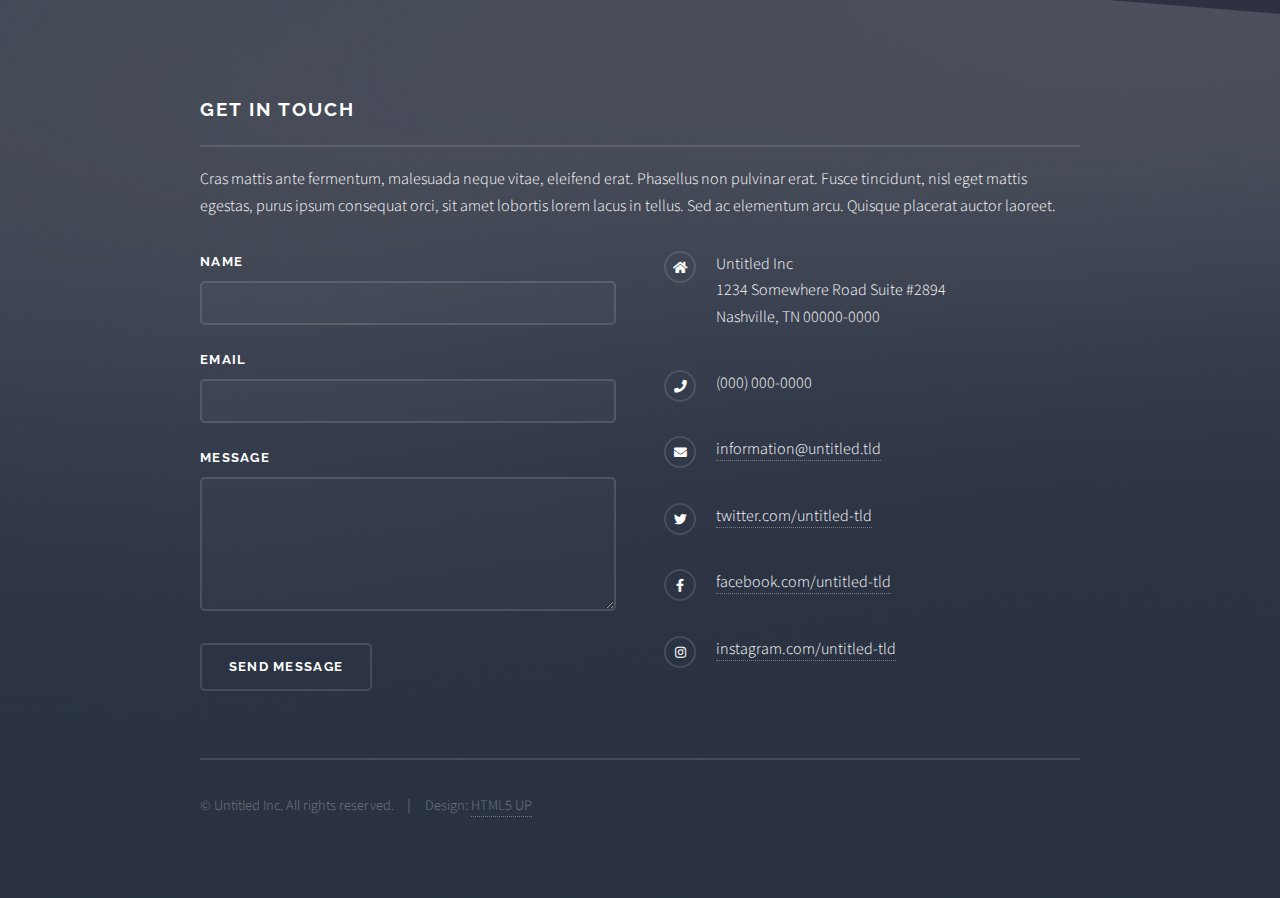
<file: generic.html>
<!DOCTYPE HTML>
<!--
	Solid State by HTML5 UP
	html5up.net | @ajlkn
	Free for personal and commercial use under the CCA 3.0 license (html5up.net/license)
-->
<html>
	<head>
		<title>Generic - Solid State by HTML5 UP</title>
		<meta charset="utf-8" />
		<meta name="viewport" content="width=device-width, initial-scale=1, user-scalable=no" />
		<link rel="stylesheet" href="assets/css/main.css" />
		<noscript><link rel="stylesheet" href="assets/css/noscript.css" /></noscript>
	</head>
	<body class="is-preload">

		<!-- Page Wrapper -->
			<div id="page-wrapper">

				<!-- Header -->
					<header id="header">
						<h1><a href="index.html">Home</a></h1>
						<nav>
							<a href="#menu">Menu</a>
						</nav>
					</header>

				<!-- Menu -->
					<nav id="menu">
						<div class="inner">
							<h2>Menu</h2>
							<ul class="links">
								<li><a href="index.html">Home</a></li>
								<li><a href="generic.html">Generic</a></li>
								<li><a href="elements.html">Elements</a></li>
								<li><a href="#">Log In</a></li>
								<li><a href="#">Sign Up</a></li>
							</ul>
							<a href="#" class="close">Close</a>
						</div>
					</nav>

				<!-- Wrapper -->
					<section id="wrapper">
						<header>
							<div class="inner">
								<h2>Generic</h2>
								<p>Phasellus non pulvinar erat. Fusce tincidunt nisl eget ipsum.</p>
							</div>
						</header>

						<!-- Content -->
							<div class="wrapper">
								<div class="inner">

									<h3 class="major">Lorem ipsum dolor</h3>
									<p>Morbi mattis mi consectetur tortor elementum, varius pellentesque velit convallis. Aenean tincidunt lectus auctor mauris maximus, ac scelerisque ipsum tempor. Duis vulputate ex et ex tincidunt, quis lacinia velit aliquet. Duis non efficitur nisi, id malesuada justo. Maecenas sagittis felis ac sagittis semper. Curabitur purus leo donec vel dolor at arcu tincidunt bibendum. Interdum et malesuada fames ac ante ipsum primis in faucibus. Fusce ut aliquet justo. Donec id neque ipsum. Integer eget ultricies odio. Nam vel ex a orci fringilla tincidunt. Aliquam eleifend ligula non velit accumsan cursus. Etiam ut gravida sapien.</p>

									<p>Vestibulum ultrices risus velit, sit amet blandit massa auctor sit amet. Sed eu lectus sem. Phasellus in odio at ipsum porttitor mollis id vel diam. Praesent sit amet posuere risus, eu faucibus lectus. Vivamus ex ligula, tempus pulvinar ipsum in, auctor porta quam. Proin nec commodo, vel scelerisque nisi scelerisque. Suspendisse id quam vel tortor tincidunt suscipit. Nullam auctor orci eu dolor consectetur, interdum ullamcorper ante tincidunt. Mauris felis nec felis elementum varius.</p>

									<h3 class="major">Vitae phasellus</h3>
									<p>Cras mattis ante fermentum, malesuada neque vitae, eleifend erat. Phasellus non pulvinar erat. Fusce tincidunt, nisl eget mattis egestas, purus ipsum consequat orci, sit amet lobortis lorem lacus in tellus. Sed ac elementum arcu. Quisque placerat auctor laoreet.</p>

									<section class="features">
										<article>
											<a href="#" class="image"><img src="images/pic04.jpg" alt="" /></a>
											<h3 class="major">Sed feugiat lorem</h3>
											<p>Lorem ipsum dolor sit amet, consectetur adipiscing vehicula id nulla dignissim dapibus ultrices.</p>
											<a href="#" class="special">Learn more</a>
										</article>
										<article>
											<a href="#" class="image"><img src="images/pic05.jpg" alt="" /></a>
											<h3 class="major">Nisl placerat</h3>
											<p>Lorem ipsum dolor sit amet, consectetur adipiscing vehicula id nulla dignissim dapibus ultrices.</p>
											<a href="#" class="special">Learn more</a>
										</article>
									</section>

								</div>
							</div>

					</section>

				<!-- Footer -->
					<section id="footer">
						<div class="inner">
							<h2 class="major">Get in touch</h2>
							<p>Cras mattis ante fermentum, malesuada neque vitae, eleifend erat. Phasellus non pulvinar erat. Fusce tincidunt, nisl eget mattis egestas, purus ipsum consequat orci, sit amet lobortis lorem lacus in tellus. Sed ac elementum arcu. Quisque placerat auctor laoreet.</p>
							<form method="post" action="#">
								<div class="fields">
									<div class="field">
										<label for="name">Name</label>
										<input type="text" name="name" id="name" />
									</div>
									<div class="field">
										<label for="email">Email</label>
										<input type="email" name="email" id="email" />
									</div>
									<div class="field">
										<label for="message">Message</label>
										<textarea name="message" id="message" rows="4"></textarea>
									</div>
								</div>
								<ul class="actions">
									<li><input type="submit" value="Send Message" /></li>
								</ul>
							</form>
							<ul class="contact">
								<li class="icon solid fa-home">
									Untitled Inc<br />
									1234 Somewhere Road Suite #2894<br />
									Nashville, TN 00000-0000
								</li>
								<li class="icon solid fa-phone">(000) 000-0000</li>
								<li class="icon solid fa-envelope"><a href="#">information@untitled.tld</a></li>
								<li class="icon brands fa-twitter"><a href="#">twitter.com/untitled-tld</a></li>
								<li class="icon brands fa-facebook-f"><a href="#">facebook.com/untitled-tld</a></li>
								<li class="icon brands fa-instagram"><a href="#">instagram.com/untitled-tld</a></li>
							</ul>
							<ul class="copyright">
								<li>&copy; Untitled Inc. All rights reserved.</li><li>Design: <a href="http://html5up.net">HTML5 UP</a></li>
							</ul>
						</div>
					</section>

			</div>

		<!-- Scripts -->
			<script src="assets/js/jquery.min.js"></script>
			<script src="assets/js/jquery.scrollex.min.js"></script>
			<script src="assets/js/browser.min.js"></script>
			<script src="assets/js/breakpoints.min.js"></script>
			<script src="assets/js/util.js"></script>
			<script src="assets/js/main.js"></script>

	</body>
</html>
</file>
<file: assets/css/noscript.css>
/*
	Solid State by HTML5 UP
	html5up.net | @ajlkn
	Free for personal and commercial use under the CCA 3.0 license (html5up.net/license)
*/

/* Banner */

	body.is-preload #banner .logo {
		-moz-transform: none;
		-webkit-transform: none;
		-ms-transform: none;
		transform: none;
		opacity: 1;
	}

	body.is-preload #banner h2 {
		opacity: 1;
		-moz-transform: none;
		-webkit-transform: none;
		-ms-transform: none;
		transform: none;
		-moz-filter: none;
		-webkit-filter: none;
		-ms-filter: none;
		filter: none;
	}

	body.is-preload #banner p {
		opacity: 01;
		-moz-transform: none;
		-webkit-transform: none;
		-ms-transform: none;
		transform: none;
		-moz-filter: none;
		-webkit-filter: none;
		-ms-filter: none;
		filter: none;
	}
</file>
<file: assets/css/main.css>
@import url(fontawesome-all.min.css);
@import url("https://fonts.googleapis.com/css?family=Raleway:200,700|Source+Sans+Pro:300,600,300italic,600italic");

/*
	Solid State by HTML5 UP
	html5up.net | @ajlkn
	Free for personal and commercial use under the CCA 3.0 license (html5up.net/license)
*/

html, body, div, span, applet, object,
iframe, h1, h2, h3, h4, h5, h6, p, blockquote,
pre, a, abbr, acronym, address, big, cite,
code, del, dfn, em, img, ins, kbd, q, s, samp,
small, strike, strong, sub, sup, tt, var, b,
u, i, center, dl, dt, dd, ol, ul, li, fieldset,
form, label, legend, table, caption, tbody,
tfoot, thead, tr, th, td, article, aside,
canvas, details, embed, figure, figcaption,
footer, header, hgroup, menu, nav, output, ruby,
section, summary, time, mark, audio, video {
	margin: 0;
	padding: 0;
	border: 0;
	font-size: 100%;
	font: inherit;
	vertical-align: baseline;}

article, aside, details, figcaption, figure,
footer, header, hgroup, menu, nav, section {
	display: block;}

body {
	line-height: 1;
}

ol, ul {
	list-style: none;
}

blockquote, q {
	quotes: none;
}

	blockquote:before, blockquote:after, q:before, q:after {
		content: '';
		content: none;
	}

table {
	border-collapse: collapse;
	border-spacing: 0;
}

body {
	-webkit-text-size-adjust: none;
}

mark {
	background-color: transparent;
	color: inherit;
}

input::-moz-focus-inner {
	border: 0;
	padding: 0;
}

input, select, textarea {
	-moz-appearance: none;
	-webkit-appearance: none;
	-ms-appearance: none;
	appearance: none;
}

/* Basic */

	@-ms-viewport {
		width: device-width;
	}

	body {
		-ms-overflow-style: scrollbar;
	}

	@media screen and (max-width: 480px) {

		html, body {
			min-width: 320px;
		}

	}

	html {
		box-sizing: border-box;
	}

	*, *:before, *:after {
		box-sizing: inherit;
	}

	body {
		background-color: #2e3141;
		background-image: linear-gradient(to top, rgba(46, 49, 65, 0.8), rgba(46, 49, 65, 0.8)), url("../../images/campfire_mountains.jpg");
		background-size: auto,
 cover;
		background-attachment: fixed,
 fixed;
		background-position: center,
 center;
	}

		body.is-preload *, body.is-preload *:before, body.is-preload *:after {
			-moz-animation: none !important;
			-webkit-animation: none !important;
			-ms-animation: none !important;
			animation: none !important;
			-moz-transition: none !important;
			-webkit-transition: none !important;
			-ms-transition: none !important;
			transition: none !important;
		}

/* Type */

	body, input, select, textarea {
		color: #ffffff;
		font-family: "Source Sans Pro", Helvetica, sans-serif;
		font-size: 16.5pt;
		font-weight: 300;
		line-height: 1.65;
	}

		@media screen and (max-width: 1680px) {

			body, input, select, textarea {
				font-size: 13pt;
			}

		}

		@media screen and (max-width: 1280px) {

			body, input, select, textarea {
				font-size: 12pt;
			}

		}

		@media screen and (max-width: 980px) {

			body, input, select, textarea {
				font-size: 12pt;
			}

		}

		@media screen and (max-width: 736px) {

			body, input, select, textarea {
				font-size: 12pt;
			}

		}

		@media screen and (max-width: 480px) {

			body, input, select, textarea {
				font-size: 12pt;
			}

		}

	a {
		-moz-transition: color 0.2s ease-in-out, border-bottom-color 0.2s ease-in-out;
		-webkit-transition: color 0.2s ease-in-out, border-bottom-color 0.2s ease-in-out;
		-ms-transition: color 0.2s ease-in-out, border-bottom-color 0.2s ease-in-out;
		transition: color 0.2s ease-in-out, border-bottom-color 0.2s ease-in-out;
		border-bottom: dotted 1px rgba(255, 255, 255, 0.35);
		color: #ffffff;
		text-decoration: none;
	}

		a:hover {
			border-bottom-color: transparent;
			color: #ffffff !important;
		}

		a.special:not(.button) {
			text-decoration: none;
			border-bottom: 0;
			display: block;
			font-family: Raleway, Helvetica, sans-serif;
			font-size: 0.8em;
			font-weight: 700;
			letter-spacing: 0.1em;
			margin: 0 0 2em 0;
			text-transform: uppercase;
		}

			a.special:not(.button):before {
				-moz-osx-font-smoothing: grayscale;
				-webkit-font-smoothing: antialiased;
				display: inline-block;
				font-style: normal;
				font-variant: normal;
				text-rendering: auto;
				line-height: 1;
				text-transform: none !important;
				font-family: 'Font Awesome 5 Free';
				font-weight: 900;
			}

			a.special:not(.button):before {
				-moz-transition: background-color 0.2s ease-in-out;
				-webkit-transition: background-color 0.2s ease-in-out;
				-ms-transition: background-color 0.2s ease-in-out;
				transition: background-color 0.2s ease-in-out;
				border-radius: 100%;
				border: solid 2px rgba(255, 255, 255, 0.125);
				content: '\f105';
				display: inline-block;
				font-size: 1.25em;
				height: 2em;
				line-height: 1.75em;
				margin-right: 0.85em;
				text-align: center;
				text-indent: 0.15em;
				vertical-align: middle;
				width: 2em;
			}

			a.special:not(.button):hover:before {
				background-color: rgba(255, 255, 255, 0.025);
			}

			a.special:not(.button):active:before {
				background-color: rgba(255, 255, 255, 0.075);
			}

	strong, b {
		color: #ffffff;
		font-weight: 600;
	}

	em, i {
		font-style: italic;
	}

	p {
		margin: 0 0 2em 0;
	}

	h1, h2, h3, h4, h5, h6 {
		color: #ffffff;
		font-family: Raleway, Helvetica, sans-serif;
		font-weight: 700;
		letter-spacing: 0.1em;
		margin: 0 0 1em 0;
		text-transform: uppercase;
	}

		h1 a, h2 a, h3 a, h4 a, h5 a, h6 a {
			color: inherit;
			text-decoration: none;
			border-bottom: 0;
		}

		h1 span, h2 span, h3 span, h4 span, h5 span, h6 span {
			font-weight: 200;
		}

		h1.major, h2.major, h3.major, h4.major, h5.major, h6.major {
			padding-bottom: 1em;
			border-bottom: solid 2px rgba(255, 255, 255, 0.125);
		}

	h2 {
		font-size: 1.2em;
	}

	h3 {
		font-size: 0.9em;
	}

	h4 {
		font-size: 0.7em;
	}

	h5 {
		font-size: 0.7em;
	}

	h6 {
		font-size: 0.7em;
	}

	@media screen and (max-width: 736px) {

		h2 {
			font-size: 1em;
		}

		h3 {
			font-size: 0.8em;
		}

	}

	sub {
		font-size: 0.8em;
		position: relative;
		top: 0.5em;
	}

	sup {
		font-size: 0.8em;
		position: relative;
		top: -0.5em;
	}

	blockquote {
		border-left: solid 4px rgba(255, 255, 255, 0.125);
		font-style: italic;
		margin: 0 0 2em 0;
		padding: 0.5em 0 0.5em 2em;
	}

	code {
		background: rgba(255, 255, 255, 0.025);
		border-radius: 5px;
		border: solid 2px rgba(255, 255, 255, 0.125);
		font-family: "Courier New", monospace;
		font-size: 0.9em;
		margin: 0 0.25em;
		padding: 0.25em 0.65em;
	}

	pre {
		-webkit-overflow-scrolling: touch;
		font-family: "Courier New", monospace;
		font-size: 0.9em;
		margin: 0 0 2em 0;
	}

		pre code {
			display: block;
			line-height: 1.75em;
			padding: 1em 1.5em;
			overflow-x: auto;
		}

	hr {
		border: 0;
		border-bottom: solid 2px rgba(255, 255, 255, 0.125);
		margin: 2.5em 0;
	}

		hr.major {
			margin: 4em 0;
		}

	.align-left {
		text-align: left;
	}

	.align-center {
		text-align: center;
	}

	.align-right {
		text-align: right;
	}

/* Row */

	.row {
		display: flex;
		flex-wrap: wrap;
		box-sizing: border-box;
		align-items: stretch;
	}

		.row > * {
			box-sizing: border-box;
		}

		.row.gtr-uniform > * > :last-child {
			margin-bottom: 0;
		}

		.row.aln-left {
			justify-content: flex-start;
		}

		.row.aln-center {
			justify-content: center;
		}

		.row.aln-right {
			justify-content: flex-end;
		}

		.row.aln-top {
			align-items: flex-start;
		}

		.row.aln-middle {
			align-items: center;
		}

		.row.aln-bottom {
			align-items: flex-end;
		}

		.row > .imp {
			order: -1;
		}

		.row > .col-1 {
			width: 8.33333%;
		}

		.row > .off-1 {
			margin-left: 8.33333%;
		}

		.row > .col-2 {
			width: 16.66667%;
		}

		.row > .off-2 {
			margin-left: 16.66667%;
		}

		.row > .col-3 {
			width: 25%;
		}

		.row > .off-3 {
			margin-left: 25%;
		}

		.row > .col-4 {
			width: 33.33333%;
		}

		.row > .off-4 {
			margin-left: 33.33333%;
		}

		.row > .col-5 {
			width: 41.66667%;
		}

		.row > .off-5 {
			margin-left: 41.66667%;
		}

		.row > .col-6 {
			width: 50%;
		}

		.row > .off-6 {
			margin-left: 50%;
		}

		.row > .col-7 {
			width: 58.33333%;
		}

		.row > .off-7 {
			margin-left: 58.33333%;
		}

		.row > .col-8 {
			width: 66.66667%;
		}

		.row > .off-8 {
			margin-left: 66.66667%;
		}

		.row > .col-9 {
			width: 75%;
		}

		.row > .off-9 {
			margin-left: 75%;
		}

		.row > .col-10 {
			width: 83.33333%;
		}

		.row > .off-10 {
			margin-left: 83.33333%;
		}

		.row > .col-11 {
			width: 91.66667%;
		}

		.row > .off-11 {
			margin-left: 91.66667%;
		}

		.row > .col-12 {
			width: 100%;
		}

		.row > .off-12 {
			margin-left: 100%;
		}

		.row.gtr-0 {
			margin-top: 0;
			margin-left: 0em;
		}

			.row.gtr-0 > * {
				padding: 0 0 0 0em;
			}

			.row.gtr-0.gtr-uniform {
				margin-top: 0em;
			}

				.row.gtr-0.gtr-uniform > * {
					padding-top: 0em;
				}

		.row.gtr-25 {
			margin-top: 0;
			margin-left: -0.4375em;
		}

			.row.gtr-25 > * {
				padding: 0 0 0 0.4375em;
			}

			.row.gtr-25.gtr-uniform {
				margin-top: -0.4375em;
			}

				.row.gtr-25.gtr-uniform > * {
					padding-top: 0.4375em;
				}

		.row.gtr-50 {
			margin-top: 0;
			margin-left: -0.875em;
		}

			.row.gtr-50 > * {
				padding: 0 0 0 0.875em;
			}

			.row.gtr-50.gtr-uniform {
				margin-top: -0.875em;
			}

				.row.gtr-50.gtr-uniform > * {
					padding-top: 0.875em;
				}

		.row {
			margin-top: 0;
			margin-left: -1.75em;
		}

			.row > * {
				padding: 0 0 0 1.75em;
			}

			.row.gtr-uniform {
				margin-top: -1.75em;
			}

				.row.gtr-uniform > * {
					padding-top: 1.75em;
				}

		.row.gtr-150 {
			margin-top: 0;
			margin-left: -2.625em;
		}

			.row.gtr-150 > * {
				padding: 0 0 0 2.625em;
			}

			.row.gtr-150.gtr-uniform {
				margin-top: -2.625em;
			}

				.row.gtr-150.gtr-uniform > * {
					padding-top: 2.625em;
				}

		.row.gtr-200 {
			margin-top: 0;
			margin-left: -3.5em;
		}

			.row.gtr-200 > * {
				padding: 0 0 0 3.5em;
			}

			.row.gtr-200.gtr-uniform {
				margin-top: -3.5em;
			}

				.row.gtr-200.gtr-uniform > * {
					padding-top: 3.5em;
				}

		@media screen and (max-width: 1680px) {

			.row {
				display: flex;
				flex-wrap: wrap;
				box-sizing: border-box;
				align-items: stretch;
			}

				.row > * {
					box-sizing: border-box;
				}

				.row.gtr-uniform > * > :last-child {
					margin-bottom: 0;
				}

				.row.aln-left {
					justify-content: flex-start;
				}

				.row.aln-center {
					justify-content: center;
				}

				.row.aln-right {
					justify-content: flex-end;
				}

				.row.aln-top {
					align-items: flex-start;
				}

				.row.aln-middle {
					align-items: center;
				}

				.row.aln-bottom {
					align-items: flex-end;
				}

				.row > .imp-xlarge {
					order: -1;
				}

				.row > .col-1-xlarge {
					width: 8.33333%;
				}

				.row > .off-1-xlarge {
					margin-left: 8.33333%;
				}

				.row > .col-2-xlarge {
					width: 16.66667%;
				}

				.row > .off-2-xlarge {
					margin-left: 16.66667%;
				}

				.row > .col-3-xlarge {
					width: 25%;
				}

				.row > .off-3-xlarge {
					margin-left: 25%;
				}

				.row > .col-4-xlarge {
					width: 33.33333%;
				}

				.row > .off-4-xlarge {
					margin-left: 33.33333%;
				}

				.row > .col-5-xlarge {
					width: 41.66667%;
				}

				.row > .off-5-xlarge {
					margin-left: 41.66667%;
				}

				.row > .col-6-xlarge {
					width: 50%;
				}

				.row > .off-6-xlarge {
					margin-left: 50%;
				}

				.row > .col-7-xlarge {
					width: 58.33333%;
				}

				.row > .off-7-xlarge {
					margin-left: 58.33333%;
				}

				.row > .col-8-xlarge {
					width: 66.66667%;
				}

				.row > .off-8-xlarge {
					margin-left: 66.66667%;
				}

				.row > .col-9-xlarge {
					width: 75%;
				}

				.row > .off-9-xlarge {
					margin-left: 75%;
				}

				.row > .col-10-xlarge {
					width: 83.33333%;
				}

				.row > .off-10-xlarge {
					margin-left: 83.33333%;
				}

				.row > .col-11-xlarge {
					width: 91.66667%;
				}

				.row > .off-11-xlarge {
					margin-left: 91.66667%;
				}

				.row > .col-12-xlarge {
					width: 100%;
				}

				.row > .off-12-xlarge {
					margin-left: 100%;
				}

				.row.gtr-0 {
					margin-top: 0;
					margin-left: 0em;
				}

					.row.gtr-0 > * {
						padding: 0 0 0 0em;
					}

					.row.gtr-0.gtr-uniform {
						margin-top: 0em;
					}

						.row.gtr-0.gtr-uniform > * {
							padding-top: 0em;
						}

				.row.gtr-25 {
					margin-top: 0;
					margin-left: -0.4375em;
				}

					.row.gtr-25 > * {
						padding: 0 0 0 0.4375em;
					}

					.row.gtr-25.gtr-uniform {
						margin-top: -0.4375em;
					}

						.row.gtr-25.gtr-uniform > * {
							padding-top: 0.4375em;
						}

				.row.gtr-50 {
					margin-top: 0;
					margin-left: -0.875em;
				}

					.row.gtr-50 > * {
						padding: 0 0 0 0.875em;
					}

					.row.gtr-50.gtr-uniform {
						margin-top: -0.875em;
					}

						.row.gtr-50.gtr-uniform > * {
							padding-top: 0.875em;
						}

				.row {
					margin-top: 0;
					margin-left: -1.75em;
				}

					.row > * {
						padding: 0 0 0 1.75em;
					}

					.row.gtr-uniform {
						margin-top: -1.75em;
					}

						.row.gtr-uniform > * {
							padding-top: 1.75em;
						}

				.row.gtr-150 {
					margin-top: 0;
					margin-left: -2.625em;
				}

					.row.gtr-150 > * {
						padding: 0 0 0 2.625em;
					}

					.row.gtr-150.gtr-uniform {
						margin-top: -2.625em;
					}

						.row.gtr-150.gtr-uniform > * {
							padding-top: 2.625em;
						}

				.row.gtr-200 {
					margin-top: 0;
					margin-left: -3.5em;
				}

					.row.gtr-200 > * {
						padding: 0 0 0 3.5em;
					}

					.row.gtr-200.gtr-uniform {
						margin-top: -3.5em;
					}

						.row.gtr-200.gtr-uniform > * {
							padding-top: 3.5em;
						}

		}

		@media screen and (max-width: 1280px) {

			.row {
				display: flex;
				flex-wrap: wrap;
				box-sizing: border-box;
				align-items: stretch;
			}

				.row > * {
					box-sizing: border-box;
				}

				.row.gtr-uniform > * > :last-child {
					margin-bottom: 0;
				}

				.row.aln-left {
					justify-content: flex-start;
				}

				.row.aln-center {
					justify-content: center;
				}

				.row.aln-right {
					justify-content: flex-end;
				}

				.row.aln-top {
					align-items: flex-start;
				}

				.row.aln-middle {
					align-items: center;
				}

				.row.aln-bottom {
					align-items: flex-end;
				}

				.row > .imp-large {
					order: -1;
				}

				.row > .col-1-large {
					width: 8.33333%;
				}

				.row > .off-1-large {
					margin-left: 8.33333%;
				}

				.row > .col-2-large {
					width: 16.66667%;
				}

				.row > .off-2-large {
					margin-left: 16.66667%;
				}

				.row > .col-3-large {
					width: 25%;
				}

				.row > .off-3-large {
					margin-left: 25%;
				}

				.row > .col-4-large {
					width: 33.33333%;
				}

				.row > .off-4-large {
					margin-left: 33.33333%;
				}

				.row > .col-5-large {
					width: 41.66667%;
				}

				.row > .off-5-large {
					margin-left: 41.66667%;
				}

				.row > .col-6-large {
					width: 50%;
				}

				.row > .off-6-large {
					margin-left: 50%;
				}

				.row > .col-7-large {
					width: 58.33333%;
				}

				.row > .off-7-large {
					margin-left: 58.33333%;
				}

				.row > .col-8-large {
					width: 66.66667%;
				}

				.row > .off-8-large {
					margin-left: 66.66667%;
				}

				.row > .col-9-large {
					width: 75%;
				}

				.row > .off-9-large {
					margin-left: 75%;
				}

				.row > .col-10-large {
					width: 83.33333%;
				}

				.row > .off-10-large {
					margin-left: 83.33333%;
				}

				.row > .col-11-large {
					width: 91.66667%;
				}

				.row > .off-11-large {
					margin-left: 91.66667%;
				}

				.row > .col-12-large {
					width: 100%;
				}

				.row > .off-12-large {
					margin-left: 100%;
				}

				.row.gtr-0 {
					margin-top: 0;
					margin-left: 0em;
				}

					.row.gtr-0 > * {
						padding: 0 0 0 0em;
					}

					.row.gtr-0.gtr-uniform {
						margin-top: 0em;
					}

						.row.gtr-0.gtr-uniform > * {
							padding-top: 0em;
						}

				.row.gtr-25 {
					margin-top: 0;
					margin-left: -0.4375em;
				}

					.row.gtr-25 > * {
						padding: 0 0 0 0.4375em;
					}

					.row.gtr-25.gtr-uniform {
						margin-top: -0.4375em;
					}

						.row.gtr-25.gtr-uniform > * {
							padding-top: 0.4375em;
						}

				.row.gtr-50 {
					margin-top: 0;
					margin-left: -0.875em;
				}

					.row.gtr-50 > * {
						padding: 0 0 0 0.875em;
					}

					.row.gtr-50.gtr-uniform {
						margin-top: -0.875em;
					}

						.row.gtr-50.gtr-uniform > * {
							padding-top: 0.875em;
						}

				.row {
					margin-top: 0;
					margin-left: -1.75em;
				}

					.row > * {
						padding: 0 0 0 1.75em;
					}

					.row.gtr-uniform {
						margin-top: -1.75em;
					}

						.row.gtr-uniform > * {
							padding-top: 1.75em;
						}

				.row.gtr-150 {
					margin-top: 0;
					margin-left: -2.625em;
				}

					.row.gtr-150 > * {
						padding: 0 0 0 2.625em;
					}

					.row.gtr-150.gtr-uniform {
						margin-top: -2.625em;
					}

						.row.gtr-150.gtr-uniform > * {
							padding-top: 2.625em;
						}

				.row.gtr-200 {
					margin-top: 0;
					margin-left: -3.5em;
				}

					.row.gtr-200 > * {
						padding: 0 0 0 3.5em;
					}

					.row.gtr-200.gtr-uniform {
						margin-top: -3.5em;
					}

						.row.gtr-200.gtr-uniform > * {
							padding-top: 3.5em;
						}

		}

		@media screen and (max-width: 980px) {

			.row {
				display: flex;
				flex-wrap: wrap;
				box-sizing: border-box;
				align-items: stretch;
			}

				.row > * {
					box-sizing: border-box;
				}

				.row.gtr-uniform > * > :last-child {
					margin-bottom: 0;
				}

				.row.aln-left {
					justify-content: flex-start;
				}

				.row.aln-center {
					justify-content: center;
				}

				.row.aln-right {
					justify-content: flex-end;
				}

				.row.aln-top {
					align-items: flex-start;
				}

				.row.aln-middle {
					align-items: center;
				}

				.row.aln-bottom {
					align-items: flex-end;
				}

				.row > .imp-medium {
					order: -1;
				}

				.row > .col-1-medium {
					width: 8.33333%;
				}

				.row > .off-1-medium {
					margin-left: 8.33333%;
				}

				.row > .col-2-medium {
					width: 16.66667%;
				}

				.row > .off-2-medium {
					margin-left: 16.66667%;
				}

				.row > .col-3-medium {
					width: 25%;
				}

				.row > .off-3-medium {
					margin-left: 25%;
				}

				.row > .col-4-medium {
					width: 33.33333%;
				}

				.row > .off-4-medium {
					margin-left: 33.33333%;
				}

				.row > .col-5-medium {
					width: 41.66667%;
				}

				.row > .off-5-medium {
					margin-left: 41.66667%;
				}

				.row > .col-6-medium {
					width: 50%;
				}

				.row > .off-6-medium {
					margin-left: 50%;
				}

				.row > .col-7-medium {
					width: 58.33333%;
				}

				.row > .off-7-medium {
					margin-left: 58.33333%;
				}

				.row > .col-8-medium {
					width: 66.66667%;
				}

				.row > .off-8-medium {
					margin-left: 66.66667%;
				}

				.row > .col-9-medium {
					width: 75%;
				}

				.row > .off-9-medium {
					margin-left: 75%;
				}

				.row > .col-10-medium {
					width: 83.33333%;
				}

				.row > .off-10-medium {
					margin-left: 83.33333%;
				}

				.row > .col-11-medium {
					width: 91.66667%;
				}

				.row > .off-11-medium {
					margin-left: 91.66667%;
				}

				.row > .col-12-medium {
					width: 100%;
				}

				.row > .off-12-medium {
					margin-left: 100%;
				}

				.row.gtr-0 {
					margin-top: 0;
					margin-left: 0em;
				}

					.row.gtr-0 > * {
						padding: 0 0 0 0em;
					}

					.row.gtr-0.gtr-uniform {
						margin-top: 0em;
					}

						.row.gtr-0.gtr-uniform > * {
							padding-top: 0em;
						}

				.row.gtr-25 {
					margin-top: 0;
					margin-left: -0.4375em;
				}

					.row.gtr-25 > * {
						padding: 0 0 0 0.4375em;
					}

					.row.gtr-25.gtr-uniform {
						margin-top: -0.4375em;
					}

						.row.gtr-25.gtr-uniform > * {
							padding-top: 0.4375em;
						}

				.row.gtr-50 {
					margin-top: 0;
					margin-left: -0.875em;
				}

					.row.gtr-50 > * {
						padding: 0 0 0 0.875em;
					}

					.row.gtr-50.gtr-uniform {
						margin-top: -0.875em;
					}

						.row.gtr-50.gtr-uniform > * {
							padding-top: 0.875em;
						}

				.row {
					margin-top: 0;
					margin-left: -1.75em;
				}

					.row > * {
						padding: 0 0 0 1.75em;
					}

					.row.gtr-uniform {
						margin-top: -1.75em;
					}

						.row.gtr-uniform > * {
							padding-top: 1.75em;
						}

				.row.gtr-150 {
					margin-top: 0;
					margin-left: -2.625em;
				}

					.row.gtr-150 > * {
						padding: 0 0 0 2.625em;
					}

					.row.gtr-150.gtr-uniform {
						margin-top: -2.625em;
					}

						.row.gtr-150.gtr-uniform > * {
							padding-top: 2.625em;
						}

				.row.gtr-200 {
					margin-top: 0;
					margin-left: -3.5em;
				}

					.row.gtr-200 > * {
						padding: 0 0 0 3.5em;
					}

					.row.gtr-200.gtr-uniform {
						margin-top: -3.5em;
					}

						.row.gtr-200.gtr-uniform > * {
							padding-top: 3.5em;
						}

		}

		@media screen and (max-width: 736px) {

			.row {
				display: flex;
				flex-wrap: wrap;
				box-sizing: border-box;
				align-items: stretch;
			}

				.row > * {
					box-sizing: border-box;
				}

				.row.gtr-uniform > * > :last-child {
					margin-bottom: 0;
				}

				.row.aln-left {
					justify-content: flex-start;
				}

				.row.aln-center {
					justify-content: center;
				}

				.row.aln-right {
					justify-content: flex-end;
				}

				.row.aln-top {
					align-items: flex-start;
				}

				.row.aln-middle {
					align-items: center;
				}

				.row.aln-bottom {
					align-items: flex-end;
				}

				.row > .imp-small {
					order: -1;
				}

				.row > .col-1-small {
					width: 8.33333%;
				}

				.row > .off-1-small {
					margin-left: 8.33333%;
				}

				.row > .col-2-small {
					width: 16.66667%;
				}

				.row > .off-2-small {
					margin-left: 16.66667%;
				}

				.row > .col-3-small {
					width: 25%;
				}

				.row > .off-3-small {
					margin-left: 25%;
				}

				.row > .col-4-small {
					width: 33.33333%;
				}

				.row > .off-4-small {
					margin-left: 33.33333%;
				}

				.row > .col-5-small {
					width: 41.66667%;
				}

				.row > .off-5-small {
					margin-left: 41.66667%;
				}

				.row > .col-6-small {
					width: 50%;
				}

				.row > .off-6-small {
					margin-left: 50%;
				}

				.row > .col-7-small {
					width: 58.33333%;
				}

				.row > .off-7-small {
					margin-left: 58.33333%;
				}

				.row > .col-8-small {
					width: 66.66667%;
				}

				.row > .off-8-small {
					margin-left: 66.66667%;
				}

				.row > .col-9-small {
					width: 75%;
				}

				.row > .off-9-small {
					margin-left: 75%;
				}

				.row > .col-10-small {
					width: 83.33333%;
				}

				.row > .off-10-small {
					margin-left: 83.33333%;
				}

				.row > .col-11-small {
					width: 91.66667%;
				}

				.row > .off-11-small {
					margin-left: 91.66667%;
				}

				.row > .col-12-small {
					width: 100%;
				}

				.row > .off-12-small {
					margin-left: 100%;
				}

				.row.gtr-0 {
					margin-top: 0;
					margin-left: 0em;
				}

					.row.gtr-0 > * {
						padding: 0 0 0 0em;
					}

					.row.gtr-0.gtr-uniform {
						margin-top: 0em;
					}

						.row.gtr-0.gtr-uniform > * {
							padding-top: 0em;
						}

				.row.gtr-25 {
					margin-top: 0;
					margin-left: -0.3125em;
				}

					.row.gtr-25 > * {
						padding: 0 0 0 0.3125em;
					}

					.row.gtr-25.gtr-uniform {
						margin-top: -0.3125em;
					}

						.row.gtr-25.gtr-uniform > * {
							padding-top: 0.3125em;
						}

				.row.gtr-50 {
					margin-top: 0;
					margin-left: -0.625em;
				}

					.row.gtr-50 > * {
						padding: 0 0 0 0.625em;
					}

					.row.gtr-50.gtr-uniform {
						margin-top: -0.625em;
					}

						.row.gtr-50.gtr-uniform > * {
							padding-top: 0.625em;
						}

				.row {
					margin-top: 0;
					margin-left: -1.25em;
				}

					.row > * {
						padding: 0 0 0 1.25em;
					}

					.row.gtr-uniform {
						margin-top: -1.25em;
					}

						.row.gtr-uniform > * {
							padding-top: 1.25em;
						}

				.row.gtr-150 {
					margin-top: 0;
					margin-left: -1.875em;
				}

					.row.gtr-150 > * {
						padding: 0 0 0 1.875em;
					}

					.row.gtr-150.gtr-uniform {
						margin-top: -1.875em;
					}

						.row.gtr-150.gtr-uniform > * {
							padding-top: 1.875em;
						}

				.row.gtr-200 {
					margin-top: 0;
					margin-left: -2.5em;
				}

					.row.gtr-200 > * {
						padding: 0 0 0 2.5em;
					}

					.row.gtr-200.gtr-uniform {
						margin-top: -2.5em;
					}

						.row.gtr-200.gtr-uniform > * {
							padding-top: 2.5em;
						}

		}

		@media screen and (max-width: 480px) {

			.row {
				display: flex;
				flex-wrap: wrap;
				box-sizing: border-box;
				align-items: stretch;
			}

				.row > * {
					box-sizing: border-box;
				}

				.row.gtr-uniform > * > :last-child {
					margin-bottom: 0;
				}

				.row.aln-left {
					justify-content: flex-start;
				}

				.row.aln-center {
					justify-content: center;
				}

				.row.aln-right {
					justify-content: flex-end;
				}

				.row.aln-top {
					align-items: flex-start;
				}

				.row.aln-middle {
					align-items: center;
				}

				.row.aln-bottom {
					align-items: flex-end;
				}

				.row > .imp-xsmall {
					order: -1;
				}

				.row > .col-1-xsmall {
					width: 8.33333%;
				}

				.row > .off-1-xsmall {
					margin-left: 8.33333%;
				}

				.row > .col-2-xsmall {
					width: 16.66667%;
				}

				.row > .off-2-xsmall {
					margin-left: 16.66667%;
				}

				.row > .col-3-xsmall {
					width: 25%;
				}

				.row > .off-3-xsmall {
					margin-left: 25%;
				}

				.row > .col-4-xsmall {
					width: 33.33333%;
				}

				.row > .off-4-xsmall {
					margin-left: 33.33333%;
				}

				.row > .col-5-xsmall {
					width: 41.66667%;
				}

				.row > .off-5-xsmall {
					margin-left: 41.66667%;
				}

				.row > .col-6-xsmall {
					width: 50%;
				}

				.row > .off-6-xsmall {
					margin-left: 50%;
				}

				.row > .col-7-xsmall {
					width: 58.33333%;
				}

				.row > .off-7-xsmall {
					margin-left: 58.33333%;
				}

				.row > .col-8-xsmall {
					width: 66.66667%;
				}

				.row > .off-8-xsmall {
					margin-left: 66.66667%;
				}

				.row > .col-9-xsmall {
					width: 75%;
				}

				.row > .off-9-xsmall {
					margin-left: 75%;
				}

				.row > .col-10-xsmall {
					width: 83.33333%;
				}

				.row > .off-10-xsmall {
					margin-left: 83.33333%;
				}

				.row > .col-11-xsmall {
					width: 91.66667%;
				}

				.row > .off-11-xsmall {
					margin-left: 91.66667%;
				}

				.row > .col-12-xsmall {
					width: 100%;
				}

				.row > .off-12-xsmall {
					margin-left: 100%;
				}

				.row.gtr-0 {
					margin-top: 0;
					margin-left: 0em;
				}

					.row.gtr-0 > * {
						padding: 0 0 0 0em;
					}

					.row.gtr-0.gtr-uniform {
						margin-top: 0em;
					}

						.row.gtr-0.gtr-uniform > * {
							padding-top: 0em;
						}

				.row.gtr-25 {
					margin-top: 0;
					margin-left: -0.3125em;
				}

					.row.gtr-25 > * {
						padding: 0 0 0 0.3125em;
					}

					.row.gtr-25.gtr-uniform {
						margin-top: -0.3125em;
					}

						.row.gtr-25.gtr-uniform > * {
							padding-top: 0.3125em;
						}

				.row.gtr-50 {
					margin-top: 0;
					margin-left: -0.625em;
				}

					.row.gtr-50 > * {
						padding: 0 0 0 0.625em;
					}

					.row.gtr-50.gtr-uniform {
						margin-top: -0.625em;
					}

						.row.gtr-50.gtr-uniform > * {
							padding-top: 0.625em;
						}

				.row {
					margin-top: 0;
					margin-left: -1.25em;
				}

					.row > * {
						padding: 0 0 0 1.25em;
					}

					.row.gtr-uniform {
						margin-top: -1.25em;
					}

						.row.gtr-uniform > * {
							padding-top: 1.25em;
						}

				.row.gtr-150 {
					margin-top: 0;
					margin-left: -1.875em;
				}

					.row.gtr-150 > * {
						padding: 0 0 0 1.875em;
					}

					.row.gtr-150.gtr-uniform {
						margin-top: -1.875em;
					}

						.row.gtr-150.gtr-uniform > * {
							padding-top: 1.875em;
						}

				.row.gtr-200 {
					margin-top: 0;
					margin-left: -2.5em;
				}

					.row.gtr-200 > * {
						padding: 0 0 0 2.5em;
					}

					.row.gtr-200.gtr-uniform {
						margin-top: -2.5em;
					}

						.row.gtr-200.gtr-uniform > * {
							padding-top: 2.5em;
						}

		}

		@media screen and (max-width: 360px) {

			.row {
				display: flex;
				flex-wrap: wrap;
				box-sizing: border-box;
				align-items: stretch;
			}

				.row > * {
					box-sizing: border-box;
				}

				.row.gtr-uniform > * > :last-child {
					margin-bottom: 0;
				}

				.row.aln-left {
					justify-content: flex-start;
				}

				.row.aln-center {
					justify-content: center;
				}

				.row.aln-right {
					justify-content: flex-end;
				}

				.row.aln-top {
					align-items: flex-start;
				}

				.row.aln-middle {
					align-items: center;
				}

				.row.aln-bottom {
					align-items: flex-end;
				}

				.row > .imp-xxsmall {
					order: -1;
				}

				.row > .col-1-xxsmall {
					width: 8.33333%;
				}

				.row > .off-1-xxsmall {
					margin-left: 8.33333%;
				}

				.row > .col-2-xxsmall {
					width: 16.66667%;
				}

				.row > .off-2-xxsmall {
					margin-left: 16.66667%;
				}

				.row > .col-3-xxsmall {
					width: 25%;
				}

				.row > .off-3-xxsmall {
					margin-left: 25%;
				}

				.row > .col-4-xxsmall {
					width: 33.33333%;
				}

				.row > .off-4-xxsmall {
					margin-left: 33.33333%;
				}

				.row > .col-5-xxsmall {
					width: 41.66667%;
				}

				.row > .off-5-xxsmall {
					margin-left: 41.66667%;
				}

				.row > .col-6-xxsmall {
					width: 50%;
				}

				.row > .off-6-xxsmall {
					margin-left: 50%;
				}

				.row > .col-7-xxsmall {
					width: 58.33333%;
				}

				.row > .off-7-xxsmall {
					margin-left: 58.33333%;
				}

				.row > .col-8-xxsmall {
					width: 66.66667%;
				}

				.row > .off-8-xxsmall {
					margin-left: 66.66667%;
				}

				.row > .col-9-xxsmall {
					width: 75%;
				}

				.row > .off-9-xxsmall {
					margin-left: 75%;
				}

				.row > .col-10-xxsmall {
					width: 83.33333%;
				}

				.row > .off-10-xxsmall {
					margin-left: 83.33333%;
				}

				.row > .col-11-xxsmall {
					width: 91.66667%;
				}

				.row > .off-11-xxsmall {
					margin-left: 91.66667%;
				}

				.row > .col-12-xxsmall {
					width: 100%;
				}

				.row > .off-12-xxsmall {
					margin-left: 100%;
				}

				.row.gtr-0 {
					margin-top: 0;
					margin-left: 0em;
				}

					.row.gtr-0 > * {
						padding: 0 0 0 0em;
					}

					.row.gtr-0.gtr-uniform {
						margin-top: 0em;
					}

						.row.gtr-0.gtr-uniform > * {
							padding-top: 0em;
						}

				.row.gtr-25 {
					margin-top: 0;
					margin-left: -0.3125em;
				}

					.row.gtr-25 > * {
						padding: 0 0 0 0.3125em;
					}

					.row.gtr-25.gtr-uniform {
						margin-top: -0.3125em;
					}

						.row.gtr-25.gtr-uniform > * {
							padding-top: 0.3125em;
						}

				.row.gtr-50 {
					margin-top: 0;
					margin-left: -0.625em;
				}

					.row.gtr-50 > * {
						padding: 0 0 0 0.625em;
					}

					.row.gtr-50.gtr-uniform {
						margin-top: -0.625em;
					}

						.row.gtr-50.gtr-uniform > * {
							padding-top: 0.625em;
						}

				.row {
					margin-top: 0;
					margin-left: -1.25em;
				}

					.row > * {
						padding: 0 0 0 1.25em;
					}

					.row.gtr-uniform {
						margin-top: -1.25em;
					}

						.row.gtr-uniform > * {
							padding-top: 1.25em;
						}

				.row.gtr-150 {
					margin-top: 0;
					margin-left: -1.875em;
				}

					.row.gtr-150 > * {
						padding: 0 0 0 1.875em;
					}

					.row.gtr-150.gtr-uniform {
						margin-top: -1.875em;
					}

						.row.gtr-150.gtr-uniform > * {
							padding-top: 1.875em;
						}

				.row.gtr-200 {
					margin-top: 0;
					margin-left: -2.5em;
				}

					.row.gtr-200 > * {
						padding: 0 0 0 2.5em;
					}

					.row.gtr-200.gtr-uniform {
						margin-top: -2.5em;
					}

						.row.gtr-200.gtr-uniform > * {
							padding-top: 2.5em;
						}

		}

/* Section/Article */

	section.special, article.special {
		text-align: center;
	}

/* Form */

	form {
		margin: 0 0 2em 0;
	}

		form > :last-child {
			margin-bottom: 0;
		}

		form > .fields {
			display: -moz-flex;
			display: -webkit-flex;
			display: -ms-flex;
			display: flex;
			-moz-flex-wrap: wrap;
			-webkit-flex-wrap: wrap;
			-ms-flex-wrap: wrap;
			flex-wrap: wrap;
			width: calc(100% + 3em);
			margin: -1.5em 0 2em -1.5em;
		}

			form > .fields > .field {
				-moz-flex-grow: 0;
				-webkit-flex-grow: 0;
				-ms-flex-grow: 0;
				flex-grow: 0;
				-moz-flex-shrink: 0;
				-webkit-flex-shrink: 0;
				-ms-flex-shrink: 0;
				flex-shrink: 0;
				padding: 1.5em 0 0 1.5em;
				width: calc(100% - 1.5em);
			}

				form > .fields > .field.half {
					width: calc(50% - 0.75em);
				}

				form > .fields > .field.third {
					width: calc(100%/3 - 0.5em);
				}

				form > .fields > .field.quarter {
					width: calc(25% - 0.375em);
				}

		@media screen and (max-width: 480px) {

			form > .fields {
				width: calc(100% + 3em);
				margin: -1.5em 0 2em -1.5em;
			}

				form > .fields > .field {
					padding: 1.5em 0 0 1.5em;
					width: calc(100% - 1.5em);
				}

					form > .fields > .field.half {
						width: calc(100% - 1.5em);
					}

					form > .fields > .field.third {
						width: calc(100% - 1.5em);
					}

					form > .fields > .field.quarter {
						width: calc(100% - 1.5em);
					}

		}

	label {
		color: #ffffff;
		display: block;
		font-family: Raleway, Helvetica, sans-serif;
		font-size: 0.8em;
		font-weight: 700;
		letter-spacing: 0.1em;
		margin: 0 0 0.7em 0;
		text-transform: uppercase;
	}

	input[type="text"],
	input[type="password"],
	input[type="email"],
	input[type="tel"],
	select,
	textarea {
		-moz-appearance: none;
		-webkit-appearance: none;
		-ms-appearance: none;
		appearance: none;
		background: rgba(255, 255, 255, 0.025);
		border-radius: 5px;
		border: none;
		border: solid 2px rgba(255, 255, 255, 0.125);
		color: inherit;
		display: block;
		outline: 0;
		padding: 0 1em;
		text-decoration: none;
		width: 100%;
	}

		input[type="text"]:invalid,
		input[type="password"]:invalid,
		input[type="email"]:invalid,
		input[type="tel"]:invalid,
		select:invalid,
		textarea:invalid {
			box-shadow: none;
		}

		input[type="text"]:focus,
		input[type="password"]:focus,
		input[type="email"]:focus,
		input[type="tel"]:focus,
		select:focus,
		textarea:focus {
			border-color: #5b6ba6;
		}

	select {
		background-image: url("data:image/svg+xml;charset=utf8,%3Csvg xmlns='http://www.w3.org/2000/svg' width='40' height='40' preserveAspectRatio='none' viewBox='0 0 40 40'%3E%3Cpath d='M9.4,12.3l10.4,10.4l10.4-10.4c0.2-0.2,0.5-0.4,0.9-0.4c0.3,0,0.6,0.1,0.9,0.4l3.3,3.3c0.2,0.2,0.4,0.5,0.4,0.9 c0,0.4-0.1,0.6-0.4,0.9L20.7,31.9c-0.2,0.2-0.5,0.4-0.9,0.4c-0.3,0-0.6-0.1-0.9-0.4L4.3,17.3c-0.2-0.2-0.4-0.5-0.4-0.9 c0-0.4,0.1-0.6,0.4-0.9l3.3-3.3c0.2-0.2,0.5-0.4,0.9-0.4S9.1,12.1,9.4,12.3z' fill='rgba(255, 255, 255, 0.125)' /%3E%3C/svg%3E");
		background-size: 1.25rem;
		background-repeat: no-repeat;
		background-position: calc(100% - 1rem) center;
		height: 2.75em;
		padding-right: 2.75em;
		text-overflow: ellipsis;
	}

		select option {
			color: #ffffff;
			background: #2e3141;
		}

		select:focus::-ms-value {
			background-color: transparent;
		}

		select::-ms-expand {
			display: none;
		}

	input[type="text"],
	input[type="password"],
	input[type="email"],
	select {
		height: 2.75em;
	}

	textarea {
		padding: 0.75em 1em;
	}

	input[type="checkbox"],
	input[type="radio"] {
		-moz-appearance: none;
		-webkit-appearance: none;
		-ms-appearance: none;
		appearance: none;
		display: block;
		float: left;
		margin-right: -2em;
		opacity: 0;
		width: 1em;
		z-index: -1;
	}

		input[type="checkbox"] + label,
		input[type="radio"] + label {
			text-decoration: none;
			color: #ffffff;
			cursor: pointer;
			display: inline-block;
			font-size: 1em;
			font-family: "Source Sans Pro", Helvetica, sans-serif;
			text-transform: none;
			letter-spacing: 0;
			font-weight: 300;
			padding-left: 2.4em;
			padding-right: 0.75em;
			position: relative;
		}

			input[type="checkbox"] + label:before,
			input[type="radio"] + label:before {
				-moz-osx-font-smoothing: grayscale;
				-webkit-font-smoothing: antialiased;
				display: inline-block;
				font-style: normal;
				font-variant: normal;
				text-rendering: auto;
				line-height: 1;
				text-transform: none !important;
				font-family: 'Font Awesome 5 Free';
				font-weight: 900;
			}

			input[type="checkbox"] + label:before,
			input[type="radio"] + label:before {
				background: rgba(255, 255, 255, 0.025);
				border-radius: 5px;
				border: solid 2px rgba(255, 255, 255, 0.125);
				content: '';
				display: inline-block;
				font-size: 0.8em;
				height: 2.0625em;
				left: 0;
				line-height: 2.0625em;
				position: absolute;
				text-align: center;
				top: 0;
				width: 2.0625em;
			}

		input[type="checkbox"]:checked + label:before,
		input[type="radio"]:checked + label:before {
			background: #ffffff;
			border-color: #ffffff;
			content: '\f00c';
			color: #2e3141;
		}

		input[type="checkbox"]:focus + label:before,
		input[type="radio"]:focus + label:before {
			border-color: #4c5c96;
		}

	input[type="checkbox"] + label:before {
		border-radius: 5px;
	}

	input[type="radio"] + label:before {
		border-radius: 100%;
	}

	::-webkit-input-placeholder {
		color: rgba(255, 255, 255, 0.35) !important;
		opacity: 1.0;
	}

	:-moz-placeholder {
		color: rgba(255, 255, 255, 0.35) !important;
		opacity: 1.0;
	}

	::-moz-placeholder {
		color: rgba(255, 255, 255, 0.35) !important;
		opacity: 1.0;
	}

	:-ms-input-placeholder {
		color: rgba(255, 255, 255, 0.35) !important;
		opacity: 1.0;
	}

/* Box */

	.box {
		border-radius: 5px;
		border: solid 2px rgba(255, 255, 255, 0.125);
		margin-bottom: 2em;
		padding: 1.5em;
	}

		.box > :last-child,
		.box > :last-child > :last-child,
		.box > :last-child > :last-child > :last-child {
			margin-bottom: 0;
		}

		.box.alt {
			border: 0;
			border-radius: 0;
			padding: 0;
		}

/* Icon */

	.icon {
		text-decoration: none;
		border-bottom: none;
		position: relative;
	}

		.icon:before {
			-moz-osx-font-smoothing: grayscale;
			-webkit-font-smoothing: antialiased;
			display: inline-block;
			font-style: normal;
			font-variant: normal;
			text-rendering: auto;
			line-height: 1;
			text-transform: none !important;
			font-family: 'Font Awesome 5 Free';
			font-weight: 400;
		}

		.icon > .label {
			display: none;
		}

		.icon:before {
			line-height: inherit;
		}

		.icon.solid:before {
			font-weight: 900;
		}

		.icon.brands:before {
			font-family: 'Font Awesome 5 Brands';
		}

/* Image */

	.image {
		border-radius: 5px;
		border: 0;
		display: inline-block;
		position: relative;
	}

		.image img {
			border-radius: 5px;
			display: block;
		}

		.image.left, .image.right {
			max-width: 40%;
		}

			.image.left img, .image.right img {
				width: 100%;
			}

		.image.left {
			float: left;
			padding: 0 1.5em 1em 0;
			top: 0.25em;
		}

		.image.right {
			float: right;
			padding: 0 0 1em 1.5em;
			top: 0.25em;
		}

		.image.fit {
			display: block;
			margin: 0 0 2em 0;
			width: 100%;
		}

			.image.fit img {
				width: 100%;
			}

		.image.main {
			display: block;
			margin: 0 0 3em 0;
			width: 100%;
		}

			.image.main img {
				width: 100%;
			}

/* List */

	ol {
		list-style: decimal;
		margin: 0 0 2em 0;
		padding-left: 1.25em;
	}

		ol li {
			padding-left: 0.25em;
		}

	ul {
		list-style: disc;
		margin: 0 0 2em 0;
		padding-left: 1em;
	}

		ul li {
			padding-left: 0.5em;
		}

		ul.alt {
			list-style: none;
			padding-left: 0;
		}

			ul.alt li {
				border-top: solid 1px rgba(255, 255, 255, 0.125);
				padding: 0.5em 0;
			}

				ul.alt li:first-child {
					border-top: 0;
					padding-top: 0;
				}

	dl {
		margin: 0 0 2em 0;
	}

		dl dt {
			display: block;
			font-weight: 600;
			margin: 0 0 1em 0;
		}

		dl dd {
			margin-left: 2em;
		}

/* Actions */

	ul.actions {
		display: -moz-flex;
		display: -webkit-flex;
		display: -ms-flex;
		display: flex;
		cursor: default;
		list-style: none;
		margin-left: -1em;
		padding-left: 0;
	}

		ul.actions li {
			padding: 0 0 0 1em;
			vertical-align: middle;
		}

		ul.actions.special {
			-moz-justify-content: center;
			-webkit-justify-content: center;
			-ms-justify-content: center;
			justify-content: center;
			width: 100%;
			margin-left: 0;
		}

			ul.actions.special li:first-child {
				padding-left: 0;
			}

		ul.actions.stacked {
			-moz-flex-direction: column;
			-webkit-flex-direction: column;
			-ms-flex-direction: column;
			flex-direction: column;
			margin-left: 0;
		}

			ul.actions.stacked li {
				padding: 1.3em 0 0 0;
			}

				ul.actions.stacked li:first-child {
					padding-top: 0;
				}

		ul.actions.fit {
			width: calc(100% + 1em);
		}

			ul.actions.fit li {
				-moz-flex-grow: 1;
				-webkit-flex-grow: 1;
				-ms-flex-grow: 1;
				flex-grow: 1;
				-moz-flex-shrink: 1;
				-webkit-flex-shrink: 1;
				-ms-flex-shrink: 1;
				flex-shrink: 1;
				width: 100%;
			}

				ul.actions.fit li > * {
					width: 100%;
				}

			ul.actions.fit.stacked {
				width: 100%;
			}

		@media screen and (max-width: 480px) {

			ul.actions:not(.fixed) {
				-moz-flex-direction: column;
				-webkit-flex-direction: column;
				-ms-flex-direction: column;
				flex-direction: column;
				margin-left: 0;
				width: 100% !important;
			}

				ul.actions:not(.fixed) li {
					-moz-flex-grow: 1;
					-webkit-flex-grow: 1;
					-ms-flex-grow: 1;
					flex-grow: 1;
					-moz-flex-shrink: 1;
					-webkit-flex-shrink: 1;
					-ms-flex-shrink: 1;
					flex-shrink: 1;
					padding: 1em 0 0 0;
					text-align: center;
					width: 100%;
				}

					ul.actions:not(.fixed) li > * {
						width: 100%;
					}

					ul.actions:not(.fixed) li:first-child {
						padding-top: 0;
					}

					ul.actions:not(.fixed) li input[type="submit"],
					ul.actions:not(.fixed) li input[type="reset"],
					ul.actions:not(.fixed) li input[type="button"],
					ul.actions:not(.fixed) li button,
					ul.actions:not(.fixed) li .button {
						width: 100%;
					}

						ul.actions:not(.fixed) li input[type="submit"].icon:before,
						ul.actions:not(.fixed) li input[type="reset"].icon:before,
						ul.actions:not(.fixed) li input[type="button"].icon:before,
						ul.actions:not(.fixed) li button.icon:before,
						ul.actions:not(.fixed) li .button.icon:before {
							margin-left: -0.5rem;
						}

		}

/* Icons */

	ul.icons {
		cursor: default;
		list-style: none;
		padding-left: 0;
	}

		ul.icons li {
			display: inline-block;
			padding: 0 1em 0 0;
		}

			ul.icons li:last-child {
				padding-right: 0;
			}

			ul.icons li .icon:before {
				font-size: 1.25em;
			}

/* Contact */

	ul.contact {
		list-style: none;
		padding: 0;
	}

		ul.contact li {
			text-decoration: none;
			margin: 2.5em 0 0 0;
			padding: 0 0 0 3.25em;
			position: relative;
		}

			ul.contact li:before {
				-moz-osx-font-smoothing: grayscale;
				-webkit-font-smoothing: antialiased;
				display: inline-block;
				font-style: normal;
				font-variant: normal;
				text-rendering: auto;
				line-height: 1;
				text-transform: none !important;
				font-family: 'Font Awesome 5 Free';
				font-weight: 400;
			}

			ul.contact li:before {
				border-radius: 100%;
				border: solid 2px rgba(255, 255, 255, 0.125);
				display: inline-block;
				font-size: 0.8em;
				height: 2.5em;
				left: 0;
				line-height: 2.35em;
				position: absolute;
				text-align: center;
				top: 0;
				width: 2.5em;
			}

			ul.contact li:first-child {
				margin-top: 0;
			}

		@media screen and (max-width: 736px) {

			ul.contact li {
				margin: 1.5em 0 0 0;
			}

		}

/* Pagination */

	ul.pagination {
		cursor: default;
		list-style: none;
		padding-left: 0;
	}

		ul.pagination li {
			display: inline-block;
			padding-left: 0;
			vertical-align: middle;
		}

			ul.pagination li > .page {
				-moz-transition: background-color 0.2s ease-in-out, color 0.2s ease-in-out;
				-webkit-transition: background-color 0.2s ease-in-out, color 0.2s ease-in-out;
				-ms-transition: background-color 0.2s ease-in-out, color 0.2s ease-in-out;
				transition: background-color 0.2s ease-in-out, color 0.2s ease-in-out;
				border-bottom: 0;
				border-radius: 5px;
				display: inline-block;
				height: 1.5em;
				line-height: 1.5em;
				margin: 0 0.125em;
				min-width: 1.5em;
				padding: 0 0.5em;
				text-align: center;
			}

				ul.pagination li > .page:hover {
					background-color: rgba(255, 255, 255, 0.025);
				}

				ul.pagination li > .page.active {
					background-color: #4c5c96;
				}

			ul.pagination li:first-child {
				padding-right: 0.75em;
			}

			ul.pagination li:last-child {
				padding-left: 0.75em;
			}

		@media screen and (max-width: 480px) {

			ul.pagination li:nth-child(n+2):nth-last-child(n+2) {
				display: none;
			}

			ul.pagination li .button {
				width: 100%;
			}

			ul.pagination li:first-child {
				width: calc(50% - 2px);
				text-align: left;
				padding-right: 0.325em;
			}

			ul.pagination li:last-child {
				width: calc(50% - 2px);
				text-align: right;
				padding-left: 0.325em;
			}

		}

/* Table */

	.table-wrapper {
		-webkit-overflow-scrolling: touch;
		overflow-x: auto;
	}

	table {
		margin: 0 0 2em 0;
		width: 100%;
	}

		table tbody tr {
			border: solid 1px rgba(255, 255, 255, 0.125);
			border-left: 0;
			border-right: 0;
		}

			table tbody tr:nth-child(2n + 1) {
				background-color: rgba(255, 255, 255, 0.025);
			}

		table td {
			padding: 0.75em 0.75em;
		}

		table th {
			color: #ffffff;
			font-size: 0.9em;
			font-weight: 600;
			padding: 0 0.75em 0.75em 0.75em;
			text-align: left;
		}

		table thead {
			border-bottom: solid 2px rgba(255, 255, 255, 0.125);
		}

		table tfoot {
			border-top: solid 2px rgba(255, 255, 255, 0.125);
		}

		table.alt {
			border-collapse: separate;
		}

			table.alt tbody tr td {
				border: solid 1px rgba(255, 255, 255, 0.125);
				border-left-width: 0;
				border-top-width: 0;
			}

				table.alt tbody tr td:first-child {
					border-left-width: 1px;
				}

			table.alt tbody tr:first-child td {
				border-top-width: 1px;
			}

			table.alt thead {
				border-bottom: 0;
			}

			table.alt tfoot {
				border-top: 0;
			}

/* Button */

	input[type="submit"],
	input[type="reset"],
	input[type="button"],
	button,
	.button {
		-moz-appearance: none;
		-webkit-appearance: none;
		-ms-appearance: none;
		appearance: none;
		-moz-transition: background-color 0.2s ease-in-out;
		-webkit-transition: background-color 0.2s ease-in-out;
		-ms-transition: background-color 0.2s ease-in-out;
		transition: background-color 0.2s ease-in-out;
		background-color: transparent;
		border-radius: 5px;
		border: 0;
		box-shadow: inset 0 0 0 2px rgba(255, 255, 255, 0.125);
		color: #ffffff !important;
		cursor: pointer;
		display: inline-block;
		font-family: Raleway, Helvetica, sans-serif;
		font-size: 0.8em;
		font-weight: 700;
		height: 3.75em;
		letter-spacing: 0.1em;
		line-height: 3.75em;
		padding: 0 2.25em;
		text-align: center;
		text-decoration: none;
		text-transform: uppercase;
		white-space: nowrap;
	}

		input[type="submit"]:hover,
		input[type="reset"]:hover,
		input[type="button"]:hover,
		button:hover,
		.button:hover {
			background-color: rgba(255, 255, 255, 0.025);
		}

		input[type="submit"]:active,
		input[type="reset"]:active,
		input[type="button"]:active,
		button:active,
		.button:active {
			background-color: rgba(255, 255, 255, 0.075);
		}

		input[type="submit"].icon:before,
		input[type="reset"].icon:before,
		input[type="button"].icon:before,
		button.icon:before,
		.button.icon:before {
			margin-right: 0.5em;
			color: rgba(255, 255, 255, 0.35);
		}

		input[type="submit"].primary,
		input[type="reset"].primary,
		input[type="button"].primary,
		button.primary,
		.button.primary {
			background-color: #4c5c96;
			box-shadow: none;
		}

			input[type="submit"].primary:hover,
			input[type="reset"].primary:hover,
			input[type="button"].primary:hover,
			button.primary:hover,
			.button.primary:hover {
				background-color: #53639e;
			}

			input[type="submit"].primary:active,
			input[type="reset"].primary:active,
			input[type="button"].primary:active,
			button.primary:active,
			.button.primary:active {
				background-color: #45558d;
			}

			input[type="submit"].primary.icon:before,
			input[type="reset"].primary.icon:before,
			input[type="button"].primary.icon:before,
			button.primary.icon:before,
			.button.primary.icon:before {
				color: #7985b0;
			}

		input[type="submit"].fit,
		input[type="reset"].fit,
		input[type="button"].fit,
		button.fit,
		.button.fit {
			width: 100%;
		}

		input[type="submit"].small,
		input[type="reset"].small,
		input[type="button"].small,
		button.small,
		.button.small {
			font-size: 0.6em;
		}

		input[type="submit"].large,
		input[type="reset"].large,
		input[type="button"].large,
		button.large,
		.button.large {
			font-size: 1em;
		}

		input[type="submit"].disabled, input[type="submit"]:disabled,
		input[type="reset"].disabled,
		input[type="reset"]:disabled,
		input[type="button"].disabled,
		input[type="button"]:disabled,
		button.disabled,
		button:disabled,
		.button.disabled,
		.button:disabled {
			opacity: 0.25;
		}

		@media screen and (max-width: 480px) {

			input[type="submit"],
			input[type="reset"],
			input[type="button"],
			button,
			.button {
				padding: 0;
			}

		}

/* Features */

	.features {
		display: -moz-flex;
		display: -webkit-flex;
		display: -ms-flex;
		display: flex;
		-moz-flex-wrap: wrap;
		-webkit-flex-wrap: wrap;
		-ms-flex-wrap: wrap;
		flex-wrap: wrap;
		margin: 0 0 2em 0;
	}

		.features article {
			padding: 1.75em 1.75em 0.1em 1.75em ;
			background-color: #353849;
			border-radius: 5px;
			margin: 1.5em 3em 1.5em 0;
			width: calc(50% - 1.5em);
		}

			.features article:nth-child(2n) {
				margin-right: 0;
			}

			.features article .image {
				border-radius: 5px 5px 0 0;
				display: block;
				margin-bottom: 1.75em;
				margin-left: -1.75em;
				margin-top: -1.75em;
				position: relative;
				width: calc(100% + 3.5em);
			}

				.features article .image img {
					border-radius: 5px 5px 0 0;
					width: 100%;
				}

		@media screen and (max-width: 980px) {

			.features article {
				margin: 1em 2em 1em 0;
				width: calc(50% - 1em);
			}

		}

		@media screen and (max-width: 736px) {

			.features article {
				padding: 1.5em 1.5em 0.1em 1.5em ;
				margin: 0.875em 1.75em 0.875em 0;
				width: calc(50% - 0.875em - 1px);
			}

				.features article .image {
					margin-bottom: 1.5em;
					margin-left: -1.5em;
					margin-top: -1.5em;
					width: calc(100% + 3em);
				}

		}

		@media screen and (max-width: 480px) {

			.features {
				display: block;
			}

				.features article {
					width: 100%;
					margin: 0 0 2em 0 !important;
				}

		}

/* Header */

	#header {
		-moz-transition: background-color 0.2s ease-in-out;
		-webkit-transition: background-color 0.2s ease-in-out;
		-ms-transition: background-color 0.2s ease-in-out;
		transition: background-color 0.2s ease-in-out;
		background-color: rgba(53, 56, 73, 0.95);
		height: 3.5em;
		left: 0;
		line-height: 3.5em;
		padding: 0 1.25em;
		position: fixed;
		top: 0;
		width: 100%;
		z-index: 10000;
	}

		#header h1 {
			-moz-transition: opacity 0.2s ease-in-out, visibility 0.2s;
			-webkit-transition: opacity 0.2s ease-in-out, visibility 0.2s;
			-ms-transition: opacity 0.2s ease-in-out, visibility 0.2s;
			transition: opacity 0.2s ease-in-out, visibility 0.2s;
			border-bottom: 0;
			font-size: 0.8em;
			margin-bottom: 0;
			opacity: 1;
			visibility: visible;
		}

			#header h1 a {
				border: 0;
			}

		#header nav {
			font-family: Raleway, Helvetica, sans-serif;
			font-size: 0.8em;
			font-weight: 700;
			height: 3em;
			letter-spacing: 0.1em;
			line-height: 3em;
			position: absolute;
			right: 0.7em;
			text-transform: uppercase;
			top: 0.7em;
		}

			#header nav a {
				border: 0;
				display: inline-block;
				padding: 0 1em;
			}

				#header nav a:before {
					float: right;
					margin-left: 0.75em;
				}

				#header nav a[href="#menu"] {
					text-decoration: none;
					-moz-transition: background-color 0.2s ease-in-out;
					-webkit-transition: background-color 0.2s ease-in-out;
					-ms-transition: background-color 0.2s ease-in-out;
					transition: background-color 0.2s ease-in-out;
					border-radius: 5px;
					box-shadow: inset 0 0 0 2px rgba(255, 255, 255, 0.125);
					padding: 0 1.35em;
				}

					#header nav a[href="#menu"]:before {
						-moz-osx-font-smoothing: grayscale;
						-webkit-font-smoothing: antialiased;
						display: inline-block;
						font-style: normal;
						font-variant: normal;
						text-rendering: auto;
						line-height: 1;
						text-transform: none !important;
						font-family: 'Font Awesome 5 Free';
						font-weight: 900;
					}

					#header nav a[href="#menu"]:before {
						content: '\f0c9';
						line-height: inherit;
					}

					#header nav a[href="#menu"]:hover {
						background-color: rgba(255, 255, 255, 0.025);
					}

					#header nav a[href="#menu"]:active {
						background-color: rgba(255, 255, 255, 0.075);
					}

		#header.alt {
			background-color: transparent;
		}

			#header.alt h1 {
				opacity: 0;
				visibility: hidden;
			}

		@media screen and (max-width: 736px) {

			#header {
				height: 2.75em;
				line-height: 2.75em;
			}

				#header nav {
					top: 0;
					right: 0;
					height: inherit;
					line-height: inherit;
				}

					#header nav a {
						height: inherit;
						line-height: inherit;
					}

						#header nav a[href="#menu"] {
							box-shadow: none;
							padding: 0 1em;
							border-radius: 0;
						}

							#header nav a[href="#menu"]:hover, #header nav a[href="#menu"]:active {
								background-color: inherit;
							}

		}

		@media screen and (max-width: 480px) {

			#header nav a[href="#menu"] {
				width: 4em;
				white-space: nowrap;
				text-indent: 4em;
				position: relative;
			}

				#header nav a[href="#menu"]:before {
					width: inherit;
					position: absolute;
					top: 0;
					left: 0;
					text-indent: 0;
					text-align: right;
					margin-left: 0;
					padding-right: 1.25em;
				}

		}

/* Menu */

	#page-wrapper {
		-moz-transition: -moz-filter 0.25s ease;
		-webkit-transition: -webkit-filter 0.25s ease;
		-ms-transition: -ms-filter 0.25s ease;
		transition: filter 0.25s ease;
	}

	#menu {
		-moz-align-items: center;
		-webkit-align-items: center;
		-ms-align-items: center;
		align-items: center;
		display: -moz-flex;
		display: -webkit-flex;
		display: -ms-flex;
		display: flex;
		-moz-justify-content: center;
		-webkit-justify-content: center;
		-ms-justify-content: center;
		justify-content: center;
		pointer-events: none;
		-moz-transition: opacity 0.35s ease, visibility 0.35s;
		-webkit-transition: opacity 0.35s ease, visibility 0.35s;
		-ms-transition: opacity 0.35s ease, visibility 0.35s;
		transition: opacity 0.35s ease, visibility 0.35s;
		-moz-user-select: none;
		-webkit-user-select: none;
		-ms-user-select: none;
		user-select: none;
		-webkit-tap-highlight-color: rgba(0, 0, 0, 0);
		background: rgba(46, 49, 65, 0.8);
		cursor: default;
		height: 100%;
		left: 0;
		opacity: 0;
		position: fixed;
		text-align: center;
		top: 0;
		visibility: hidden;
		width: 100%;
	}

		#menu .inner {
			padding: 2.5em 1.5em 0.5em 1.5em ;
			-moz-transform: translateY(0.5em);
			-webkit-transform: translateY(0.5em);
			-ms-transform: translateY(0.5em);
			transform: translateY(0.5em);
			-moz-transition: opacity 0.35s ease, -moz-transform 0.35s ease;
			-webkit-transition: opacity 0.35s ease, -webkit-transform 0.35s ease;
			-ms-transition: opacity 0.35s ease, -ms-transform 0.35s ease;
			transition: opacity 0.35s ease, transform 0.35s ease;
			-webkit-overflow-scrolling: touch;
			background: #4c5c96;
			border-radius: 5px;
			display: block;
			max-width: 100%;
			opacity: 0;
			position: relative;
			width: 18em;
		}

		#menu h2 {
			border-bottom: solid 2px rgba(255, 255, 255, 0.125);
			padding-bottom: 1em;
		}

		#menu .close {
			background-image: url("images/close.svg");
			background-position: 75% 25%;
			background-repeat: no-repeat;
			background-size: 2em 2em;
			border: 0;
			content: '';
			display: block;
			height: 4em;
			overflow: hidden;
			position: absolute;
			right: 0;
			text-align: center;
			text-indent: 4em;
			top: 0;
			width: 4em;
		}

		#menu .links {
			list-style: none;
			margin-bottom: 1.5em;
			padding: 0;
		}

			#menu .links li {
				padding: 0;
			}

				#menu .links li a {
					border-radius: 5px;
					border: 0;
					display: block;
					font-family: Raleway, Helvetica, sans-serif;
					font-size: 0.8em;
					font-weight: 200;
					letter-spacing: 0.1em;
					line-height: 1.85em;
					padding: 0.75em 0;
					text-transform: uppercase;
				}

					#menu .links li a:hover {
						background: #45558d;
					}

		@media screen and (max-width: 736px) {

			#menu .inner {
				max-height: 100%;
				overflow-y: auto;
				overflow-x: hidden;
			}

				#menu .inner .close {
					background-size: 1.5em 1.5em;
				}

		}

	body.is-menu-visible #page-wrapper {
		-moz-filter: blur(1.5px);
		-webkit-filter: blur(1.5px);
		-ms-filter: blur(1.5px);
		filter: blur(1.5px);
	}

	body.is-menu-visible #menu {
		pointer-events: auto;
		opacity: 1;
		visibility: visible;
	}

		body.is-menu-visible #menu .inner {
			-moz-transform: translateY(0);
			-webkit-transform: translateY(0);
			-ms-transform: translateY(0);
			transform: translateY(0);
			opacity: 1;
		}

/* Banner */

	#banner {
		padding: 10em 0 4.75em 0 ;
	}

		#banner .inner {
			margin: 0 auto;
			width: 55em;
		}

		#banner .logo {
			-moz-transition: opacity 2s ease, -moz-transform 1s ease;
			-webkit-transition: opacity 2s ease, -webkit-transform 1s ease;
			-ms-transition: opacity 2s ease, -ms-transform 1s ease;
			transition: opacity 2s ease, transform 1s ease;
			-moz-transform: translateY(0);
			-webkit-transform: translateY(0);
			-ms-transform: translateY(0);
			transform: translateY(0);
			opacity: 1;
			margin: 0 0 1.3em 0;
		}

			#banner .logo .icon {
				border-radius: 100%;
				border: solid 2px rgba(255, 255, 255, 0.125);
				cursor: default;
				display: inline-block;
				font-size: 2em;
				height: 2.25em;
				line-height: 2.25em;
				text-align: center;
				width: 2.25em;
			}

		#banner h2 {
			-moz-transition: opacity 0.5s ease, -moz-transform 0.5s ease, -moz-filter 0.25s ease;
			-webkit-transition: opacity 0.5s ease, -webkit-transform 0.5s ease, -webkit-filter 0.25s ease;
			-ms-transition: opacity 0.5s ease, -ms-transform 0.5s ease, -ms-filter 0.25s ease;
			transition: opacity 0.5s ease, transform 0.5s ease, filter 0.25s ease;
			-moz-transform: translateX(0);
			-webkit-transform: translateX(0);
			-ms-transform: translateX(0);
			transform: translateX(0);
			-moz-transition-delay: 0.65s;
			-webkit-transition-delay: 0.65s;
			-ms-transition-delay: 0.65s;
			transition-delay: 0.65s;
			-moz-filter: blur(0);
			-webkit-filter: blur(0);
			-ms-filter: blur(0);
			filter: blur(0);
			opacity: 1;
			border-bottom: solid 2px rgba(255, 255, 255, 0.125);
			font-size: 2.25em;
			margin-bottom: 0.8em;
			padding-bottom: 0.4em;
		}

		#banner p {
			-moz-transition: opacity 0.5s ease, -moz-transform 0.5s ease, -moz-filter 0.25s ease;
			-webkit-transition: opacity 0.5s ease, -webkit-transform 0.5s ease, -webkit-filter 0.25s ease;
			-ms-transition: opacity 0.5s ease, -ms-transform 0.5s ease, -ms-filter 0.25s ease;
			transition: opacity 0.5s ease, transform 0.5s ease, filter 0.25s ease;
			-moz-transform: translateX(0);
			-webkit-transform: translateX(0);
			-ms-transform: translateX(0);
			transform: translateX(0);
			-moz-transition-delay: 0.8s;
			-webkit-transition-delay: 0.8s;
			-ms-transition-delay: 0.8s;
			transition-delay: 0.8s;
			-moz-filter: blur(0);
			-webkit-filter: blur(0);
			-ms-filter: blur(0);
			filter: blur(0);
			opacity: 1;
			font-family: Raleway, Helvetica, sans-serif;
			font-size: 1em;
			font-weight: 200;
			letter-spacing: 0.1em;
			line-height: 2;
			text-transform: uppercase;
		}

		@media screen and (max-width: 1280px) {

			#banner {
				padding: 7em 0 8.25em 0 ;
				background-color: #2e3141;
				background-image: linear-gradient(to top, rgba(46, 49, 65, 0.8), rgba(46, 49, 65, 0.8)), url("../../images/bg.jpg");
				background-size: auto,
 cover;
				background-position: center,
 center;
				margin-bottom: -6.5em;
			}

		}

		@media screen and (max-width: 980px) {

			#banner {
				padding: 12em 3em 12.375em 3em ;
				margin-bottom: -4.75em;
			}

				#banner .inner {
					width: 100%;
				}

		}

		@media screen and (max-width: 736px) {

			#banner {
				padding: 5em 2em 4.25em 2em ;
				margin-bottom: -2.5em;
			}

				#banner .logo {
					margin: 0 0 1em 0;
				}

					#banner .logo .icon {
						font-size: 1.5em;
					}

				#banner h2 {
					font-size: 1.5em;
				}

				#banner p {
					font-size: 0.8em;
				}

		}

		body.is-preload #banner .logo {
			-moz-transform: translateY(0.5em);
			-webkit-transform: translateY(0.5em);
			-ms-transform: translateY(0.5em);
			transform: translateY(0.5em);
			opacity: 0;
		}

		body.is-preload #banner h2 {
			opacity: 0;
			-moz-transform: translateX(0.25em);
			-webkit-transform: translateX(0.25em);
			-ms-transform: translateX(0.25em);
			transform: translateX(0.25em);
			-moz-filter: blur(2px);
			-webkit-filter: blur(2px);
			-ms-filter: blur(2px);
			filter: blur(2px);
		}

		body.is-preload #banner p {
			opacity: 0;
			-moz-transform: translateX(0.5em);
			-webkit-transform: translateX(0.5em);
			-ms-transform: translateX(0.5em);
			transform: translateX(0.5em);
			-moz-filter: blur(2px);
			-webkit-filter: blur(2px);
			-ms-filter: blur(2px);
			filter: blur(2px);
		}

/* Wrapper */

	#wrapper > header {
		padding: 11em 0 2.25em 0 ;
	}

		#wrapper > header .inner {
			margin: 0 auto;
			width: 55em;
		}

		#wrapper > header h2 {
			border-bottom: solid 2px rgba(255, 255, 255, 0.125);
			font-size: 2em;
			margin-bottom: 0.8em;
			padding-bottom: 0.4em;
		}

		#wrapper > header p {
			font-family: Raleway, Helvetica, sans-serif;
			font-size: 1em;
			font-weight: 200;
			letter-spacing: 0.1em;
			line-height: 2;
			text-transform: uppercase;
		}

	@media screen and (max-width: 1280px) {

		#wrapper > header {
			padding: 9em 0 6.25em 0 ;
			background-color: #2e3141;
			background-image: linear-gradient(to top, rgba(46, 49, 65, 0.8), rgba(46, 49, 65, 0.8)), url("../../images/bg.jpg");
			background-size: auto,
 cover;
			background-position: center,
 0% 30%;
			margin-bottom: -6.5em;
		}

	}

	@media screen and (max-width: 980px) {

		#wrapper > header {
			padding: 11em 3em 7.375em 3em ;
			background-size: auto,
 cover;
			background-position: center,
 0% 0%;
			margin-bottom: -4.75em;
		}

			#wrapper > header .inner {
				width: 100%;
			}

	}

	@media screen and (max-width: 736px) {

		#wrapper > header {
			padding: 6.5em 2em 3em 2em ;
			background-size: auto,
 125%;
			margin-bottom: -2.5em;
		}

			#wrapper > header h2 {
				font-size: 1.25em;
			}

			#wrapper > header p {
				font-size: 0.8em;
			}

	}

	.wrapper {
		background-color: #2e3141;
		margin: 6.5em 0;
		position: relative;
	}

		.wrapper:before, .wrapper:after {
			background-image: url("data:image/svg+xml;charset=utf8,%3Csvg xmlns='http://www.w3.org/2000/svg' width='100' height='100' viewBox='0 0 100 100' preserveAspectRatio='none'%3E%3Cpolygon points='0,100 100,0 100,100' style='fill:%232e3141%3B' /%3E%3C/svg%3E");
		}

		.wrapper:before {
			box-shadow: inset 0 -1px 0 0 #2e3141, 0 1px 0 0 #2e3141;
		}

		.wrapper:after {
			box-shadow: inset 0 -1px 0 0 #2e3141, 0 1px 0 0 #2e3141;
		}

		.wrapper:before, .wrapper:after {
			background-repeat: no-repeat;
			background-size: 100% 100%;
			content: '';
			display: block;
			height: 6.5em;
			position: absolute;
			width: 100%;
		}

		.wrapper:before {
			left: 0;
			top: -6.5em;
		}

		.wrapper:after {
			-moz-transform: scaleY(-1);
			-webkit-transform: scaleY(-1);
			-ms-transform: scaleY(-1);
			transform: scaleY(-1);
			bottom: -6.5em;
			left: 0;
		}

		.wrapper.alt:before {
			-moz-transform: scaleX(-1);
			-webkit-transform: scaleX(-1);
			-ms-transform: scaleX(-1);
			transform: scaleX(-1);
		}

		.wrapper.alt:after {
			-moz-transform: scaleY(-1) scaleX(-1);
			-webkit-transform: scaleY(-1) scaleX(-1);
			-ms-transform: scaleY(-1) scaleX(-1);
			transform: scaleY(-1) scaleX(-1);
		}

		.wrapper .inner {
			padding: 3em 0 1em 0 ;
			margin: 0 auto;
			width: 55em;
		}

		.wrapper.style2 {
			background-color: #353849;
		}

			.wrapper.style2:before, .wrapper.style2:after {
				background-image: url("data:image/svg+xml;charset=utf8,%3Csvg xmlns='http://www.w3.org/2000/svg' width='100' height='100' viewBox='0 0 100 100' preserveAspectRatio='none'%3E%3Cpolygon points='0,100 100,0 100,100' style='fill:%23353849%3B' /%3E%3C/svg%3E");
			}

			.wrapper.style2:before {
				box-shadow: inset 0 -1px 0 0 #353849, 0 1px 0 0 #353849;
			}

			.wrapper.style2:after {
				box-shadow: inset 0 -1px 0 0 #353849, 0 1px 0 0 #353849;
			}

		.wrapper.style3 {
			background-color: #3d4051;
		}

			.wrapper.style3:before, .wrapper.style3:after {
				background-image: url("data:image/svg+xml;charset=utf8,%3Csvg xmlns='http://www.w3.org/2000/svg' width='100' height='100' viewBox='0 0 100 100' preserveAspectRatio='none'%3E%3Cpolygon points='0,100 100,0 100,100' style='fill:%233d4051%3B' /%3E%3C/svg%3E");
			}

			.wrapper.style3:before {
				box-shadow: inset 0 -1px 0 0 #3d4051, 0 1px 0 0 #3d4051;
			}

			.wrapper.style3:after {
				box-shadow: inset 0 -1px 0 0 #3d4051, 0 1px 0 0 #3d4051;
			}

		.wrapper.style4 {
			background-color: #454858;
		}

			.wrapper.style4:before, .wrapper.style4:after {
				background-image: url("data:image/svg+xml;charset=utf8,%3Csvg xmlns='http://www.w3.org/2000/svg' width='100' height='100' viewBox='0 0 100 100' preserveAspectRatio='none'%3E%3Cpolygon points='0,100 100,0 100,100' style='fill:%23454858%3B' /%3E%3C/svg%3E");
			}

			.wrapper.style4:before {
				box-shadow: inset 0 -1px 0 0 #454858, 0 1px 0 0 #454858;
			}

			.wrapper.style4:after {
				box-shadow: inset 0 -1px 0 0 #454858, 0 1px 0 0 #454858;
			}

		.wrapper.style5 {
			background-color: #4d5060;
		}

			.wrapper.style5:before, .wrapper.style5:after {
				background-image: url("data:image/svg+xml;charset=utf8,%3Csvg xmlns='http://www.w3.org/2000/svg' width='100' height='100' viewBox='0 0 100 100' preserveAspectRatio='none'%3E%3Cpolygon points='0,100 100,0 100,100' style='fill:%234d5060%3B' /%3E%3C/svg%3E");
			}

			.wrapper.style5:before {
				box-shadow: inset 0 -1px 0 0 #4d5060, 0 1px 0 0 #4d5060;
			}

			.wrapper.style5:after {
				box-shadow: inset 0 -1px 0 0 #4d5060, 0 1px 0 0 #4d5060;
			}

		.wrapper.style6 {
			background-color: #555867;
		}

			.wrapper.style6:before, .wrapper.style6:after {
				background-image: url("data:image/svg+xml;charset=utf8,%3Csvg xmlns='http://www.w3.org/2000/svg' width='100' height='100' viewBox='0 0 100 100' preserveAspectRatio='none'%3E%3Cpolygon points='0,100 100,0 100,100' style='fill:%23555867%3B' /%3E%3C/svg%3E");
			}

			.wrapper.style6:before {
				box-shadow: inset 0 -1px 0 0 #555867, 0 1px 0 0 #555867;
			}

			.wrapper.style6:after {
				box-shadow: inset 0 -1px 0 0 #555867, 0 1px 0 0 #555867;
			}

		.wrapper.spotlight {
			background-color: #4c5c96;
		}

			.wrapper.spotlight:before, .wrapper.spotlight:after {
				background-image: url("data:image/svg+xml;charset=utf8,%3Csvg xmlns='http://www.w3.org/2000/svg' width='100' height='100' viewBox='0 0 100 100' preserveAspectRatio='none'%3E%3Cpolygon points='0,100 100,0 100,100' style='fill:%234c5c96%3B' /%3E%3C/svg%3E");
			}

			.wrapper.spotlight:before {
				box-shadow: inset 0 -1px 0 0 #4c5c96, 0 1px 0 0 #4c5c96;
			}

			.wrapper.spotlight:after {
				box-shadow: inset 0 -1px 0 0 #4c5c96, 0 1px 0 0 #4c5c96;
			}

			.wrapper.spotlight .inner {
				display: -moz-flex;
				display: -webkit-flex;
				display: -ms-flex;
				display: flex;
				-moz-align-items: center;
				-webkit-align-items: center;
				-ms-align-items: center;
				align-items: center;
				-moz-flex-direction: row;
				-webkit-flex-direction: row;
				-ms-flex-direction: row;
				flex-direction: row;
			}

			.wrapper.spotlight .image {
				border-radius: 100%;
				margin: 0 3em 2em 0;
				width: 22em;
				overflow: hidden;
				-ms-flex: 1;
			}

				.wrapper.spotlight .image img {
					border-radius: 100%;
					width: 100%;
				}

			.wrapper.spotlight .content {
				width: 100%;
				-ms-flex: 2;
			}

			.wrapper.spotlight:nth-child(2n - 1) .inner {
				-moz-flex-direction: row-reverse;
				-webkit-flex-direction: row-reverse;
				-ms-flex-direction: row-reverse;
				flex-direction: row-reverse;
				text-align: right;
			}

			.wrapper.spotlight:nth-child(2n - 1) .image {
				margin: 0 0 2em 3em;
			}

			.wrapper.spotlight.style2 {
				background-color: #45558d;
			}

				.wrapper.spotlight.style2:before, .wrapper.spotlight.style2:after {
					background-image: url("data:image/svg+xml;charset=utf8,%3Csvg xmlns='http://www.w3.org/2000/svg' width='100' height='100' viewBox='0 0 100 100' preserveAspectRatio='none'%3E%3Cpolygon points='0,100 100,0 100,100' style='fill:%2345558d%3B' /%3E%3C/svg%3E");
				}

				.wrapper.spotlight.style2:before {
					box-shadow: inset 0 -1px 0 0 #45558d, 0 1px 0 0 #45558d;
				}

				.wrapper.spotlight.style2:after {
					box-shadow: inset 0 -1px 0 0 #45558d, 0 1px 0 0 #45558d;
				}

			.wrapper.spotlight.style3 {
				background-color: #3f4e85;
			}

				.wrapper.spotlight.style3:before, .wrapper.spotlight.style3:after {
					background-image: url("data:image/svg+xml;charset=utf8,%3Csvg xmlns='http://www.w3.org/2000/svg' width='100' height='100' viewBox='0 0 100 100' preserveAspectRatio='none'%3E%3Cpolygon points='0,100 100,0 100,100' style='fill:%233f4e85%3B' /%3E%3C/svg%3E");
				}

				.wrapper.spotlight.style3:before {
					box-shadow: inset 0 -1px 0 0 #3f4e85, 0 1px 0 0 #3f4e85;
				}

				.wrapper.spotlight.style3:after {
					box-shadow: inset 0 -1px 0 0 #3f4e85, 0 1px 0 0 #3f4e85;
				}

			.wrapper.spotlight.style4 {
				background-color: #39477c;
			}

				.wrapper.spotlight.style4:before, .wrapper.spotlight.style4:after {
					background-image: url("data:image/svg+xml;charset=utf8,%3Csvg xmlns='http://www.w3.org/2000/svg' width='100' height='100' viewBox='0 0 100 100' preserveAspectRatio='none'%3E%3Cpolygon points='0,100 100,0 100,100' style='fill:%2339477c%3B' /%3E%3C/svg%3E");
				}

				.wrapper.spotlight.style4:before {
					box-shadow: inset 0 -1px 0 0 #39477c, 0 1px 0 0 #39477c;
				}

				.wrapper.spotlight.style4:after {
					box-shadow: inset 0 -1px 0 0 #39477c, 0 1px 0 0 #39477c;
				}

			.wrapper.spotlight.style5 {
				background-color: #324072;
			}

				.wrapper.spotlight.style5:before, .wrapper.spotlight.style5:after {
					background-image: url("data:image/svg+xml;charset=utf8,%3Csvg xmlns='http://www.w3.org/2000/svg' width='100' height='100' viewBox='0 0 100 100' preserveAspectRatio='none'%3E%3Cpolygon points='0,100 100,0 100,100' style='fill:%23324072%3B' /%3E%3C/svg%3E");
				}

				.wrapper.spotlight.style5:before {
					box-shadow: inset 0 -1px 0 0 #324072, 0 1px 0 0 #324072;
				}

				.wrapper.spotlight.style5:after {
					box-shadow: inset 0 -1px 0 0 #324072, 0 1px 0 0 #324072;
				}

			.wrapper.spotlight.style6 {
				background-color: #2d3a69;
			}

				.wrapper.spotlight.style6:before, .wrapper.spotlight.style6:after {
					background-image: url("data:image/svg+xml;charset=utf8,%3Csvg xmlns='http://www.w3.org/2000/svg' width='100' height='100' viewBox='0 0 100 100' preserveAspectRatio='none'%3E%3Cpolygon points='0,100 100,0 100,100' style='fill:%232d3a69%3B' /%3E%3C/svg%3E");
				}

				.wrapper.spotlight.style6:before {
					box-shadow: inset 0 -1px 0 0 #2d3a69, 0 1px 0 0 #2d3a69;
				}

				.wrapper.spotlight.style6:after {
					box-shadow: inset 0 -1px 0 0 #2d3a69, 0 1px 0 0 #2d3a69;
				}

		@media screen and (max-width: 980px) {

			.wrapper {
				margin: 4.75em 0;
			}

				.wrapper:before, .wrapper:after {
					height: 4.75em;
				}

				.wrapper:before {
					top: -4.75em;
				}

				.wrapper:after {
					bottom: -4.75em;
					left: 0;
				}

				.wrapper .inner {
					padding: 3em 3em 1em 3em ;
					width: 100%;
				}

				.wrapper.spotlight .image {
					margin: 0 2em 2em 0;
					width: 32em;
				}

				.wrapper.spotlight:nth-child(2n - 1) .image {
					margin: 0 0 2em 2em;
				}

		}

		@media screen and (max-width: 736px) {

			.wrapper {
				margin: 2.5em 0;
			}

				.wrapper:before, .wrapper:after {
					height: 2.5em;
				}

				.wrapper:before {
					top: -2.5em;
				}

				.wrapper:after {
					bottom: -2.5em;
					left: 0;
				}

				.wrapper .inner {
					padding: 2em 2em 0.1em 2em ;
				}

				.wrapper.spotlight .inner {
					-moz-align-items: -moz-flex-start;
					-webkit-align-items: -webkit-flex-start;
					-ms-align-items: -ms-flex-start;
					align-items: flex-start;
				}

				.wrapper.spotlight .image {
					width: 19em;
					margin: 0 1.75em 2em 0;
				}

				.wrapper.spotlight:nth-child(2n - 1) .image {
					margin: 0 0 2em 1.75em;
				}

		}

		@media screen and (max-width: 480px) {

			.wrapper.spotlight .inner {
				display: block;
			}

			.wrapper.spotlight .image {
				margin: 0 0 1em 0 !important;
				max-width: 85%;
				width: 12em;
			}

		}

		@media screen and (max-width: 360px) {

			.wrapper .inner {
				padding: 2em 1.5em 0.1em 1.5em ;
			}

		}

/* Footer */

	#footer .inner {
		padding: 5em 0 3em 0 ;
		display: -moz-flex;
		display: -webkit-flex;
		display: -ms-flex;
		display: flex;
		-moz-flex-direction: row;
		-webkit-flex-direction: row;
		-ms-flex-direction: row;
		flex-direction: row;
		-moz-flex-wrap: wrap;
		-webkit-flex-wrap: wrap;
		-ms-flex-wrap: wrap;
		flex-wrap: wrap;
		margin: 0 auto;
		width: 55em;
	}

		#footer .inner > * {
			width: 100%;
		}

		#footer .inner form {
			margin: 0 3em 0 0;
			width: calc(50% - 1.5em);
		}

		#footer .inner .contact {
			width: calc(50% - 1.5em);
		}

		#footer .inner .copyright {
			border-top: solid 2px rgba(255, 255, 255, 0.125);
			list-style: none;
			margin: 4em 0 2em 0;
			padding: 2em 0 0 0;
			width: 100%;
		}

			#footer .inner .copyright li {
				border-left: solid 2px rgba(255, 255, 255, 0.125);
				color: rgba(255, 255, 255, 0.35);
				display: inline-block;
				font-size: 0.9em;
				line-height: 1;
				margin-left: 1em;
				padding: 0;
				padding-left: 1em;
			}

				#footer .inner .copyright li:first-child {
					border-left: 0;
					margin-left: 0;
					padding-left: 0;
				}

				#footer .inner .copyright li a {
					color: inherit;
				}

	@media screen and (max-width: 1280px) {

		#footer {
			background-color: #2e3141;
			background-image: linear-gradient(to top, rgba(46, 49, 65, 0.8), rgba(46, 49, 65, 0.8)), url("../../images/bg.jpg");
			background-size: auto,
 cover;
			background-position: center,
 center;
			margin-top: -6.5em;
			padding-top: 6.5em;
		}

	}

	@media screen and (max-width: 980px) {

		#footer {
			margin-top: -4.75em;
			padding-top: 4.75em;
		}

			#footer .inner {
				padding: 3em 3em 1em 3em ;
				display: block;
				width: 100%;
			}

				#footer .inner form {
					width: 100%;
					margin: 0 0 4em 0;
				}

				#footer .inner .contact {
					width: 100%;
					margin: 0 0 4em 0;
				}

				#footer .inner .copyright {
					margin: 4em 0 2em 0;
				}

	}

	@media screen and (max-width: 736px) {

		#footer {
			margin-top: -2.5em;
			padding-top: 2.5em;
		}

			#footer .inner {
				padding: 2em 2em 0.1em 2em ;
			}

				#footer .inner form {
					margin: 0 0 3em 0;
				}

				#footer .inner .contact {
					margin: 0 0 3em 0;
				}

	}

	@media screen and (max-width: 480px) {

		#footer .inner .copyright li {
			border-left: 0;
			display: block;
			margin: 1em 0 0 0;
			padding-left: 0;
		}

			#footer .inner .copyright li:first-child {
				margin-top: 0;
			}

	}

	@media screen and (max-width: 360px) {

		#footer .inner {
			padding: 2em 1.5em 0.1em 1.5em ;
		}

	}
</file>
